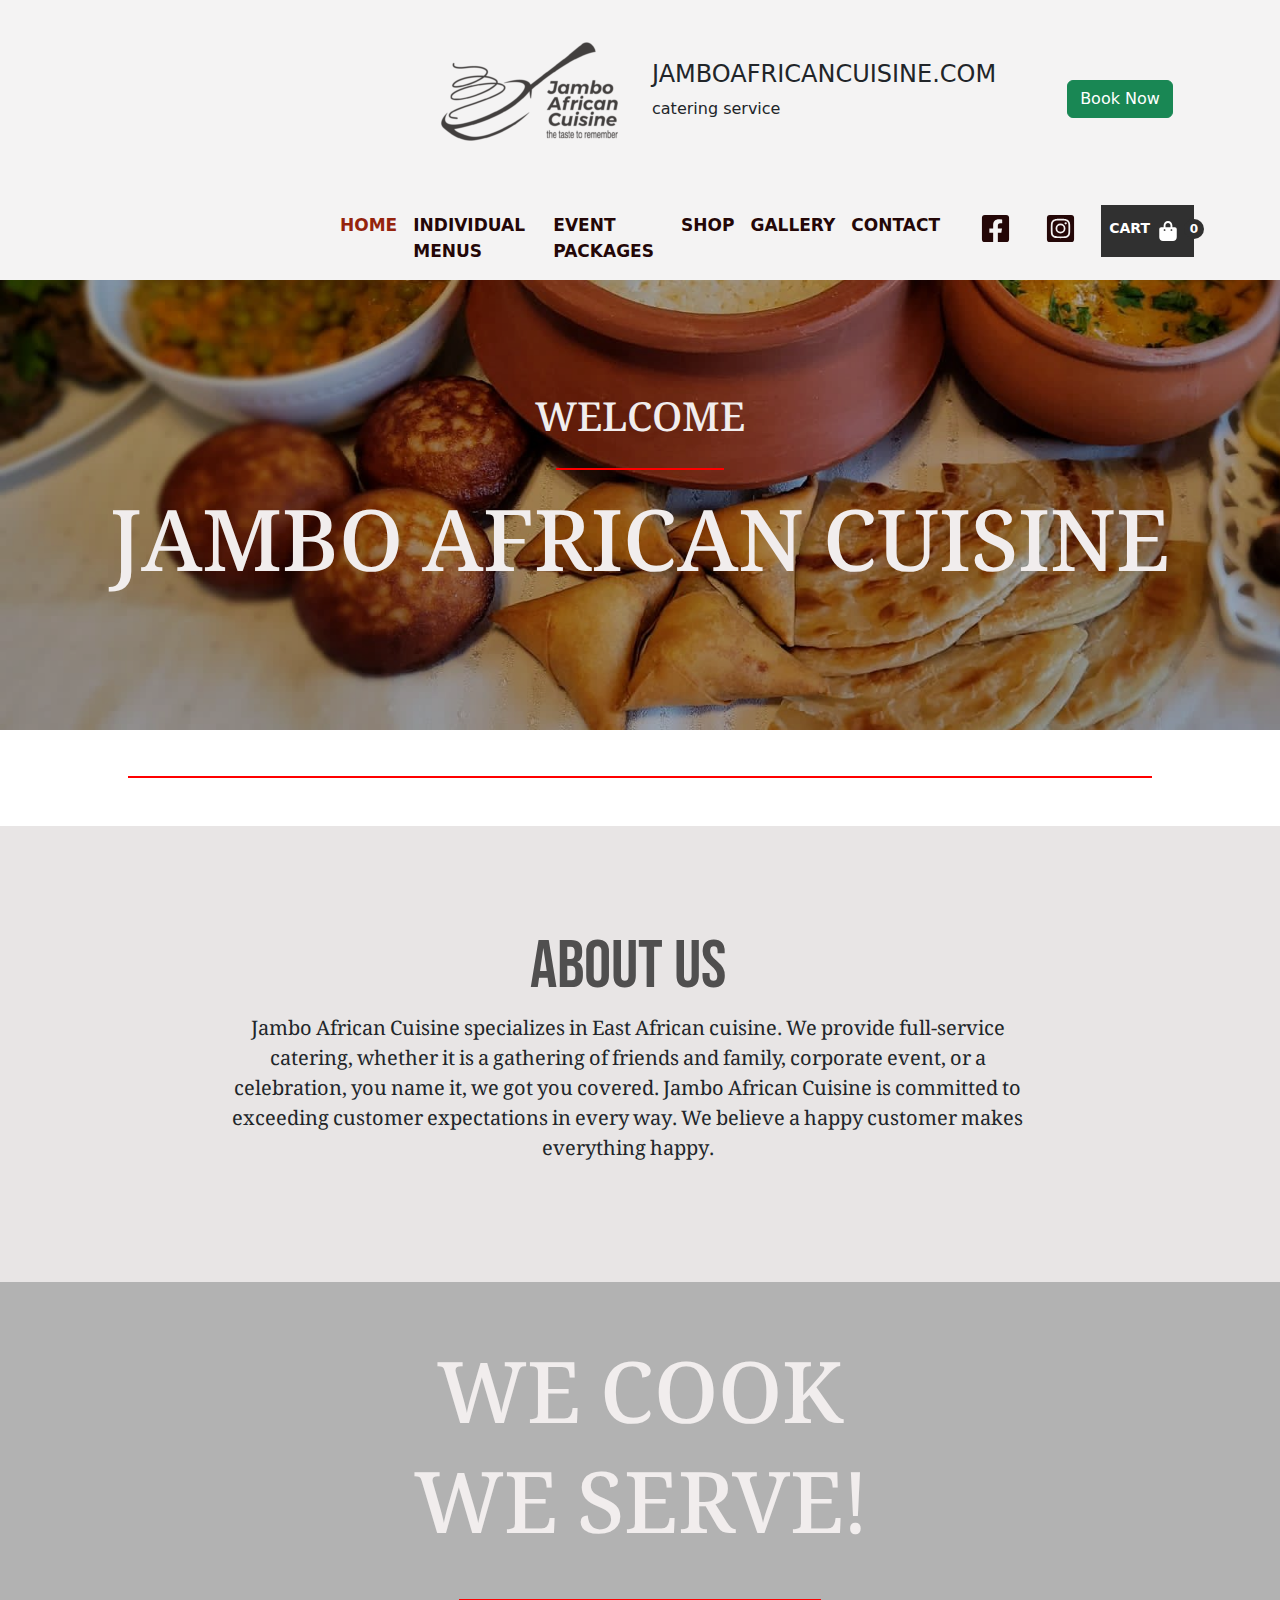
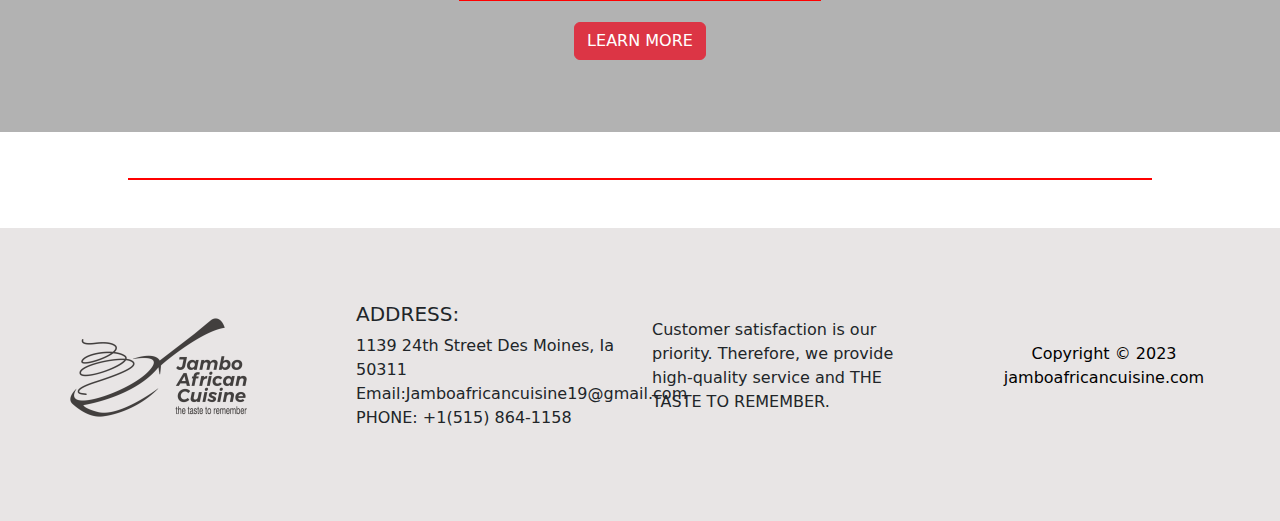
<file: index.html>
<!doctype html>
<html lang="en">
<head>
    <meta charset="UTF-8">
    <meta name="viewport"
          content="width=device-width, user-scalable=no, initial-scale=1.0, maximum-scale=1.0, minimum-scale=1.0">
    <meta http-equiv="X-UA-Compatible" content="ie=edge">
    <link rel="preconnect" href="https://fonts.googleapis.com">
    <link rel="preconnect" href="https://fonts.gstatic.com" crossorigin>
    <link href="https://fonts.googleapis.com/css2?family=Bebas+Neue&family=Noto+Naskh+Arabic:wght@400;500;600;700&display=swap" rel="stylesheet">
    <title>Document</title>
    <link rel="stylesheet" href="assets/css/all.min.css">
    <link rel="stylesheet" href="assets/css/bootstrap.min.css">
    <link rel="stylesheet" href="assets/css/style.css">
</head>
<body>
<header id="header" class="navbar-demo">
    <div class="nav-bar">
        <ul>
            <li>
                <a href="index.html" class="hover active">Home</a>
                <a href="individual.html" class=" hover">INDIVIDUAL MENUS</a>
                <a href="event.html" class=" hover">EVENT PACKAGES</a>
                <a href="shop.html" class=" hover">SHOP</a>
                <a href="gallery.html" class=" hover">GALLERY</a>
                <a href="contact.html" class=" hover">CONTACT</a>
            </li>
        </ul>

    </div>
    <button type="" class="menu-btn"><i class="fa fa-bars" aria-hidden="true"></i></button>
</header>
<section class="header-top">
        <div class="container-fluid">
            <div class="row">
                <div class="col-md-3"></div>
                <div class="col-md-6">
                    <div class="row align-items-center">
                        <div class="col-md-6 text-end">
                            <img src="assets/image/Logo-Vector-Converted-197x197.png" alt="">
                        </div>
                        <div class="col-md-6">
                            <h4><a href="#" class="nav-link">JAMBOAFRICANCUISINE.COM </a></h4>
                            <p>catering service</p>
                        </div>
                    </div>
                </div>
                <div class="col-md-3 text-end justify-content-center d-flex align-items-center">
                    <a href="" class="btn btn-success">Book Now</a>
                </div>
            </div>
            <div class="row ">
                <div class="col-md-3"></div>
                <div class="col-md-6 ">
                    <nav class="navbar navbar-expand main-nav">
                        <ul class="navbar-nav w-100 justify-content-center">
                            <li><a href="index.html" class="nav-link hover active">Home</a></li>
                            <li><a href="individual.html" class="nav-link hover">INDIVIDUAL MENUS</a></li>
                            <li><a href="event.html" class="nav-link hover">EVENT PACKAGES</a></li>
                            <li><a href="shop.html" class="nav-link hover">SHOP</a></li>
                            <li><a href="gallery.html" class="nav-link hover">GALLERY</a></li>
                            <li><a href="contact.html" class="nav-link hover">CONTACT</a></li>
                        </ul>
                    </nav>
                </div>
                <div class="col-md-3">
                    <div class="w-75">
                        <nav class="navbar navbar-expand main-nav">
                            <ul class="navbar-nav w-100 justify-content-between nav-icon">
                                <li><a href="" class="nav-link hover"><i class="fa-brands fa-square-facebook"></i></a></li>
                                <li><a href="" class="nav-link hover"><i class="fa-brands fa-square-instagram"></i></a></li>
                                <li><a href="" class="nav-link cart hover">Cart <i class="fa-solid fa-bag-shopping p-2"></i></a></li>
                            </ul>
                        </nav>
                    </div>
                </div>
            </div>
        </div>
    </section>

    <section class="banner">
        <div class="row">
            <div class="col-md-12 mx-auto">
                <div class="banner-contant position-relative z-index-99 text-center">
                    <h3 class="pb-5"><span class="underline">WELCOME</span></h3>
                    <h1>JAMBO AFRICAN CUISINE</h1>
                </div>
            </div>
        </div>
    </section>

    <div class="underline p-4"></div>
    <div class="p-4"></div>

    <section class="about text-center p-100">
        <div class="row w-100">
            <div class="col-md-8 mx-auto">
                <h2 class="about-text">ABOUT US</h2>
                <p class="about-p">
                    Jambo African Cuisine specializes in East African cuisine. We provide full-service catering,
                    whether it is a gathering of friends and family, corporate event, or a celebration, you name it,
                    we got you covered. Jambo African Cuisine is committed to exceeding customer expectations in every way.
                    We believe a happy customer makes everything happy.
                </p>
            </div>
        </div>
    </section>

    <section class="banner we-serve">
        <div class="row">
            <div class="col-md-12 mx-auto">
                <div class="banner-contant position-relative z-index-99 text-center">
                    <h1><span>WE COOK</span></h1>
                    <h1 class="pb-5"><span class="underline">WE SERVE!</span></h1>
                    <a href="" class="btn btn-danger">LEARN MORE</a>
                </div>
            </div>
        </div>
    </section>

    <div class="underline p-4"></div>
    <div class="p-4"></div>

    <footer class="p-5 about">
        <div class="container-fluid">
            <div class="row align-items-center">
                <div class="col-md-3">
                    <img src="assets/image/Logo-Vector-Converted-1.png" alt="">
                </div>
                <div class="col-md-3">
                    <h5>ADDRESS:</h5>
                    <p>1139 24th Street Des Moines, Ia 50311 <br> Email:Jamboafricancuisine19@gmail.com <br> PHONE: +1(515) 864-1158</p>
                </div>
                <div class="col-md-3">
                    <p>Customer satisfaction is our priority. Therefore, we provide high-quality service and THE TASTE TO REMEMBER.</p>
                </div>
                <div class="col-md-3">
                    <div class="copyright">
                        <p style="padding-left: 40px; text-align: center;">
                            <span style="color: #000000;">Copyright © 2023 <br> jamboafricancuisine.com</span>
                        </p>
                    </div>
                </div>
            </div>
        </div>
    </footer>

    <script src="assets/js/jquery-3-.6.3.min.js"></script>
    <script src="assets/js/bootstrap.min.js"></script>
    <script src="assets/js/all.min.js"></script>
    <script src="assets/js/script.js"></script>
</body>
</html>
</file>
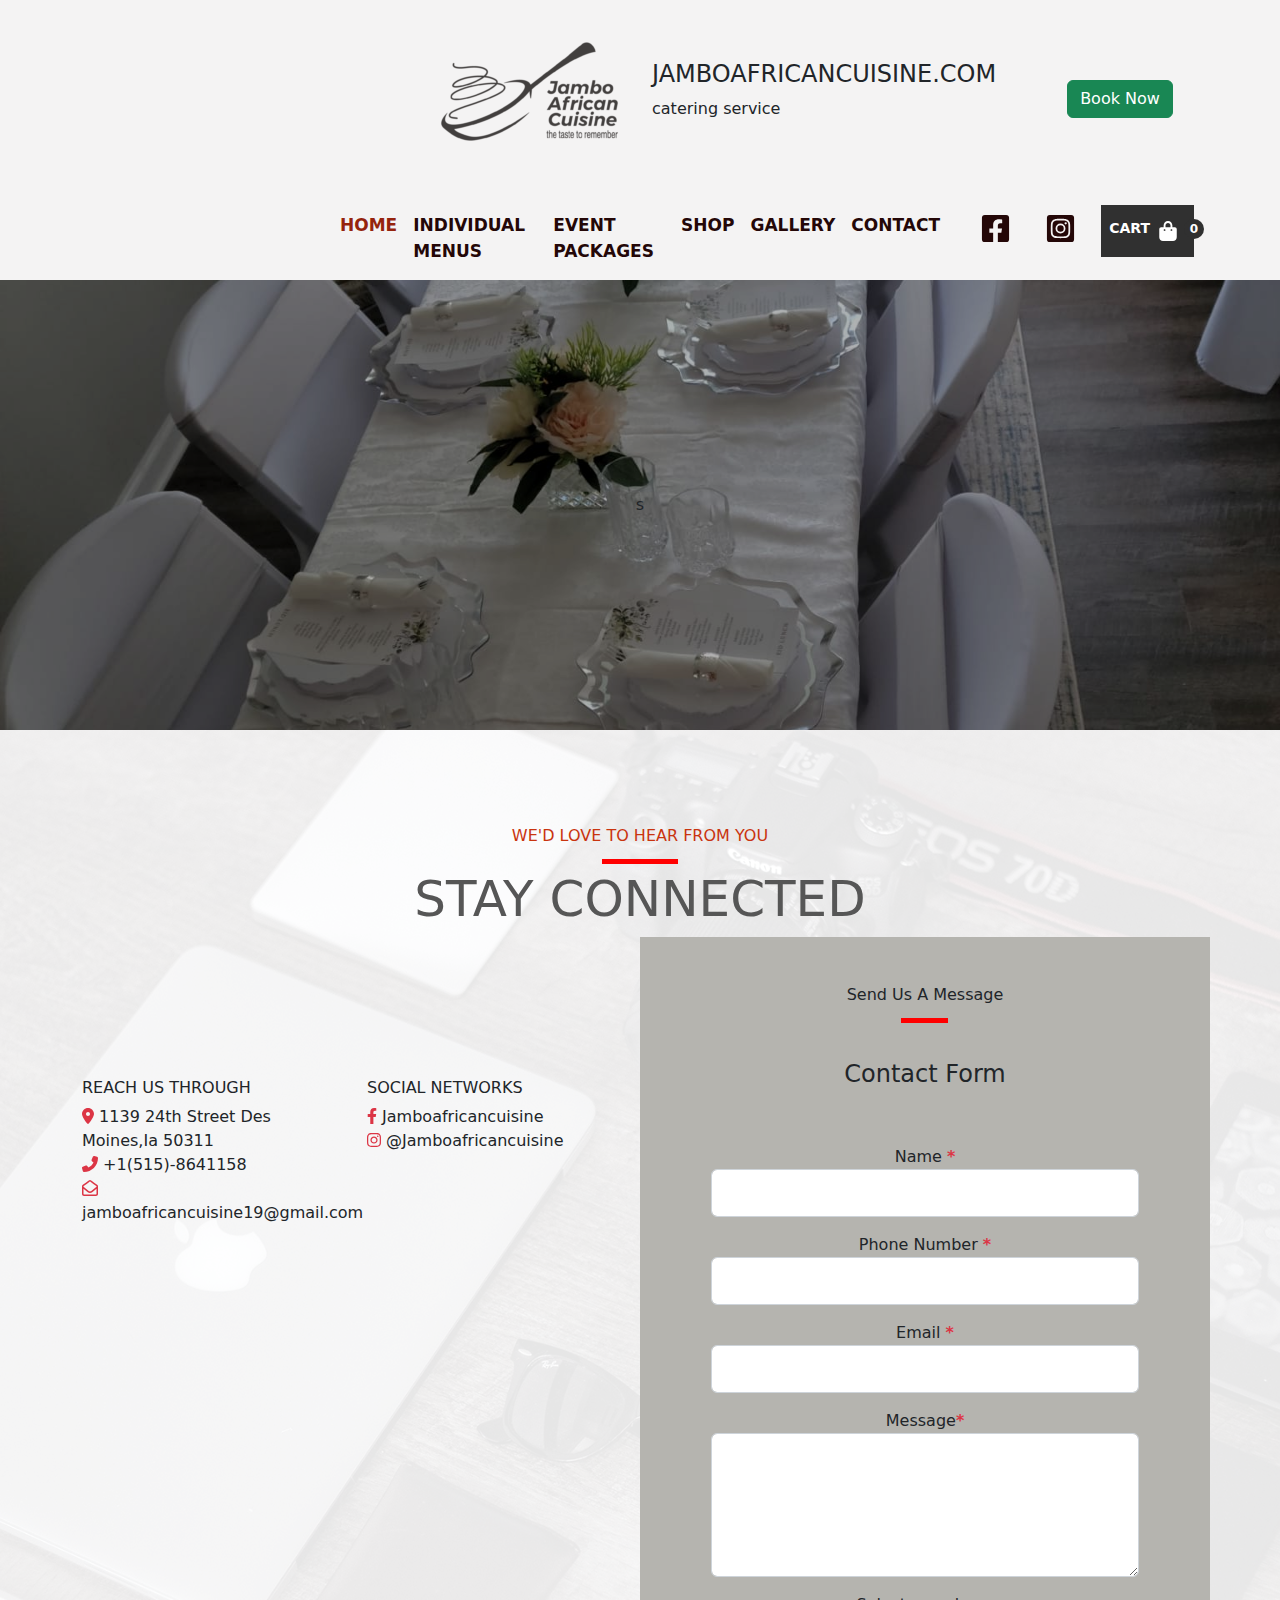
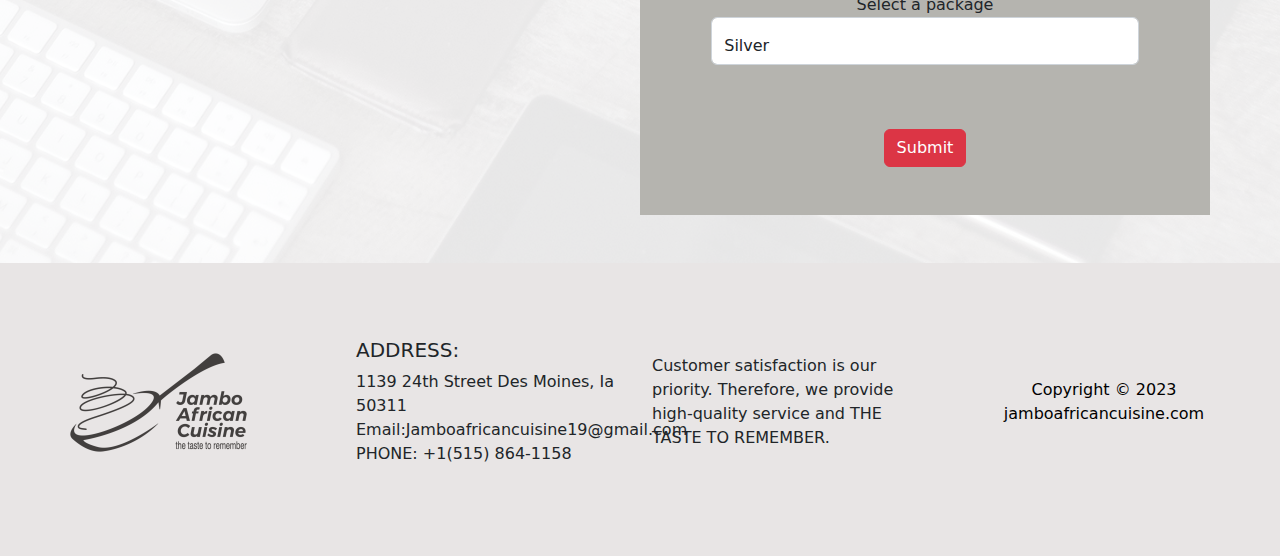
<file: contact.html>
<!doctype html>
<html lang="en">
<head>
    <meta charset="UTF-8">
    <meta name="viewport"
          content="width=device-width, user-scalable=no, initial-scale=1.0, maximum-scale=1.0, minimum-scale=1.0">
    <meta http-equiv="X-UA-Compatible" content="ie=edge">
    <link rel="preconnect" href="https://fonts.googleapis.com">
    <link rel="preconnect" href="https://fonts.gstatic.com" crossorigin>
    <link href="https://fonts.googleapis.com/css2?family=Bebas+Neue&family=Noto+Naskh+Arabic:wght@400;500;600;700&display=swap" rel="stylesheet">
    <title>Document</title>
    <link rel="stylesheet" href="assets/css/all.min.css">
    <link rel="stylesheet" href="assets/css/bootstrap.min.css">
    <link rel="stylesheet" href="assets/css/style.css">
</head>
<body>
<header id="header" class="navbar-demo">
    <div class="nav-bar">
        <ul>
            <li>
                <a href="index.html" class="hover active">Home</a>
                <a href="individual.html" class=" hover">INDIVIDUAL MENUS</a>
                <a href="event.html" class=" hover">EVENT PACKAGES</a>
                <a href="shop.html" class=" hover">SHOP</a>
                <a href="gallery.html" class=" hover">GALLERY</a>
                <a href="contact.html" class=" hover">CONTACT</a>
            </li>
        </ul>

    </div>
    <button type="" class="menu-btn"><i class="fa fa-bars" aria-hidden="true"></i></button>
</header>
<section class="header-top">
    <div class="container-fluid">
        <div class="row">
            <div class="col-md-3"></div>
            <div class="col-md-6">
                <div class="row align-items-center">
                    <div class="col-md-6 text-end">
                        <img src="assets/image/Logo-Vector-Converted-197x197.png" alt="">
                    </div>
                    <div class="col-md-6">
                        <h4><a href="#" class="nav-link">JAMBOAFRICANCUISINE.COM </a></h4>
                        <p>catering service</p>
                    </div>
                </div>
            </div>
            <div class="col-md-3 text-end justify-content-center d-flex align-items-center">
                <a href="" class="btn btn-success">Book Now</a>
            </div>
        </div>
        <div class="row ">
            <div class="col-md-3"></div>
            <div class="col-md-6 ">
                <nav class="navbar navbar-expand main-nav">
                    <ul class="navbar-nav w-100 justify-content-center">
                        <li><a href="index.html" class="nav-link hover active">Home</a></li>
                        <li><a href="individual.html" class="nav-link hover">INDIVIDUAL MENUS</a></li>
                        <li><a href="event.html" class="nav-link hover">EVENT PACKAGES</a></li>
                        <li><a href="shop.html" class="nav-link hover">SHOP</a></li>
                        <li><a href="gallery.html" class="nav-link hover">GALLERY</a></li>
                        <li><a href="contact.html" class="nav-link hover">CONTACT</a></li>
                    </ul>
                </nav>
            </div>
            <div class="col-md-3">
                <div class="w-75">
                    <nav class="navbar navbar-expand main-nav">
                        <ul class="navbar-nav w-100 justify-content-between nav-icon">
                            <li><a href="" class="nav-link hover"><i class="fa-brands fa-square-facebook"></i></a></li>
                            <li><a href="" class="nav-link hover"><i class="fa-brands fa-square-instagram"></i></a></li>
                            <li><a href="" class="nav-link cart hover">Cart <i class="fa-solid fa-bag-shopping p-2"></i></a></li>
                        </ul>
                    </nav>
                </div>
            </div>
        </div>
    </div>
</section>

<section class="banner contact-top">
    <div class="row">
        <div class="col-md-12 mx-auto">
            <div class="banner-contant position-relative z-index-99 text-center">
                s
            </div>
        </div>
    </div>
</section>

<section class=" py-5 contact banner height-auto ">
    <div class="container z-index-99">
        <div class="row">
            <div class="col-md-12">
                <h6 class="text-center pt-5">
                    <span class="underline contact-title" >WE'D LOVE TO HEAR FROM YOU</span>
                </h6>
                <h2 class="text-center pt-3 contact-h2">STAY CONNECTED</h2>
            </div>
        </div>
        <div class="row justify-content-center align-items-center">
            <div class="col-md-6">
                <div class="row">
                    <div class="col-md-6">
                        <h6>REACH US THROUGH</h6>
                        <span> <i class="fa-solid fa-location-dot text-danger"></i> 1139 24th Street Des Moines,Ia 50311</span> <br>
                        <span> <i class="fa-solid fa-phone-flip text-danger"></i> +1(515)-8641158</span> <br>
                        <a href="mailto:jamboafricancuisine19@gmail.com" class="nav-link"> <i class="fa-regular fa-envelope-open text-danger"></i> jamboafricancuisine19@gmail.com</a>
                    </div>
                    <div class="col-md-6">
                        <h6>SOCIAL NETWORKS</h6>
                        <span> <i class="fa-brands fa-facebook-f text-danger"></i> Jamboafricancuisine</span> <br>
                        <span> <i class="fa-brands fa-instagram text-danger"></i> @Jamboafricancuisine</span>
                    </div>
                </div>
                <div class="row">
                    <iframe src="https://www.google.com/maps/embed?pb=!1m18!1m12!1m3!1d14612.95043953416!2d90.42194549999999!3d23.7032074!2m3!1f0!2f0!3f0!3m2!1i1024!2i768!4f13.1!3m3!1m2!1s0x3755b9a95859fb85%3A0x16f65c54c18a430a!2z4Ka44Kaw4KaV4Ka-4Kaw4Ka_IOCmtuCmueCngOCmpiDgprjgp4vgprngp43igIzgprDgpr7gppPgpq_gprzgpr7gprDgp43gpqbgp4Ag4KaV4Kay4KeH4KacLCDgpqLgpr7gppXgpr4!5e0!3m2!1sbn!2sbd!4v1672743332551!5m2!1sbn!2sbd" width="600" height="450" style="border:0;" allowfullscreen="" loading="lazy" referrerpolicy="no-referrer-when-downgrade"></iframe>
                </div>
            </div>
            <div class="col-md-6" style="background: #b5b4af">
                <h6 class="text-center pt-5">
                    <span class="underline contact-title text-dark" >Send Us A Message</span>
                </h6>
                <h4 class="text-center py-5">Contact Form</h4>
                <form>
                    <div class="row text-center justify-content-center pb-5" >
                        <label for="">Name <strong class="text-danger">*</strong></label>
                        <input type="text" class="form-control pt-3 w-75 mb-3">
                        <label for="">Phone Number <strong class="text-danger">*</strong></label>
                        <input type="number" class="form-control pt-3 w-75 mb-3">
                        <label for="">Email <strong class="text-danger">*</strong></label>
                        <input type="email" class="form-control pt-3 w-75 mb-3">
                        <label for="">Message<strong class="text-danger">*</strong></label>
                        <textarea name="" class="form-control pt-3 w-75 mb-3"  id="" cols="0" rows="5"></textarea>
                        <label for="">Select a package</label>
                        <select class="form-control pt-3 w-75 mb-3" name="">
                            <option value="">Silver</option>
                            <option value="">Golden</option>
                            <option value="">Premium</option>
                        </select>
                    </div>
                    <div class="row text-center pb-5">
                        <div>
                            <input type="submit" class="btn btn-danger">
                        </div>
                    </div>

                </form>
            </div>
        </div>
    </div>
</section>

<footer class="p-5 about">
    <div class="container-fluid">
        <div class="row align-items-center">
            <div class="col-md-3">
                <img src="assets/image/Logo-Vector-Converted-1.png" alt="">
            </div>
            <div class="col-md-3">
                <h5>ADDRESS:</h5>
                <p>1139 24th Street Des Moines, Ia 50311 <br> Email:Jamboafricancuisine19@gmail.com <br> PHONE: +1(515) 864-1158</p>
            </div>
            <div class="col-md-3">
                <p>Customer satisfaction is our priority. Therefore, we provide high-quality service and THE TASTE TO REMEMBER.</p>
            </div>
            <div class="col-md-3">
                <div class="copyright">
                    <p style="padding-left: 40px; text-align: center;">
                        <span style="color: #000000;">Copyright © 2023 <br> jamboafricancuisine.com</span>
                    </p>
                </div>
            </div>
        </div>
    </div>
</footer>

<script src="assets/js/jquery-3-.6.3.min.js"></script>
<script src="assets/js/bootstrap.min.js"></script>
<script src="assets/js/all.min.js"></script>
<script src="assets/js/script.js"></script>
</body>
</html>
</file>
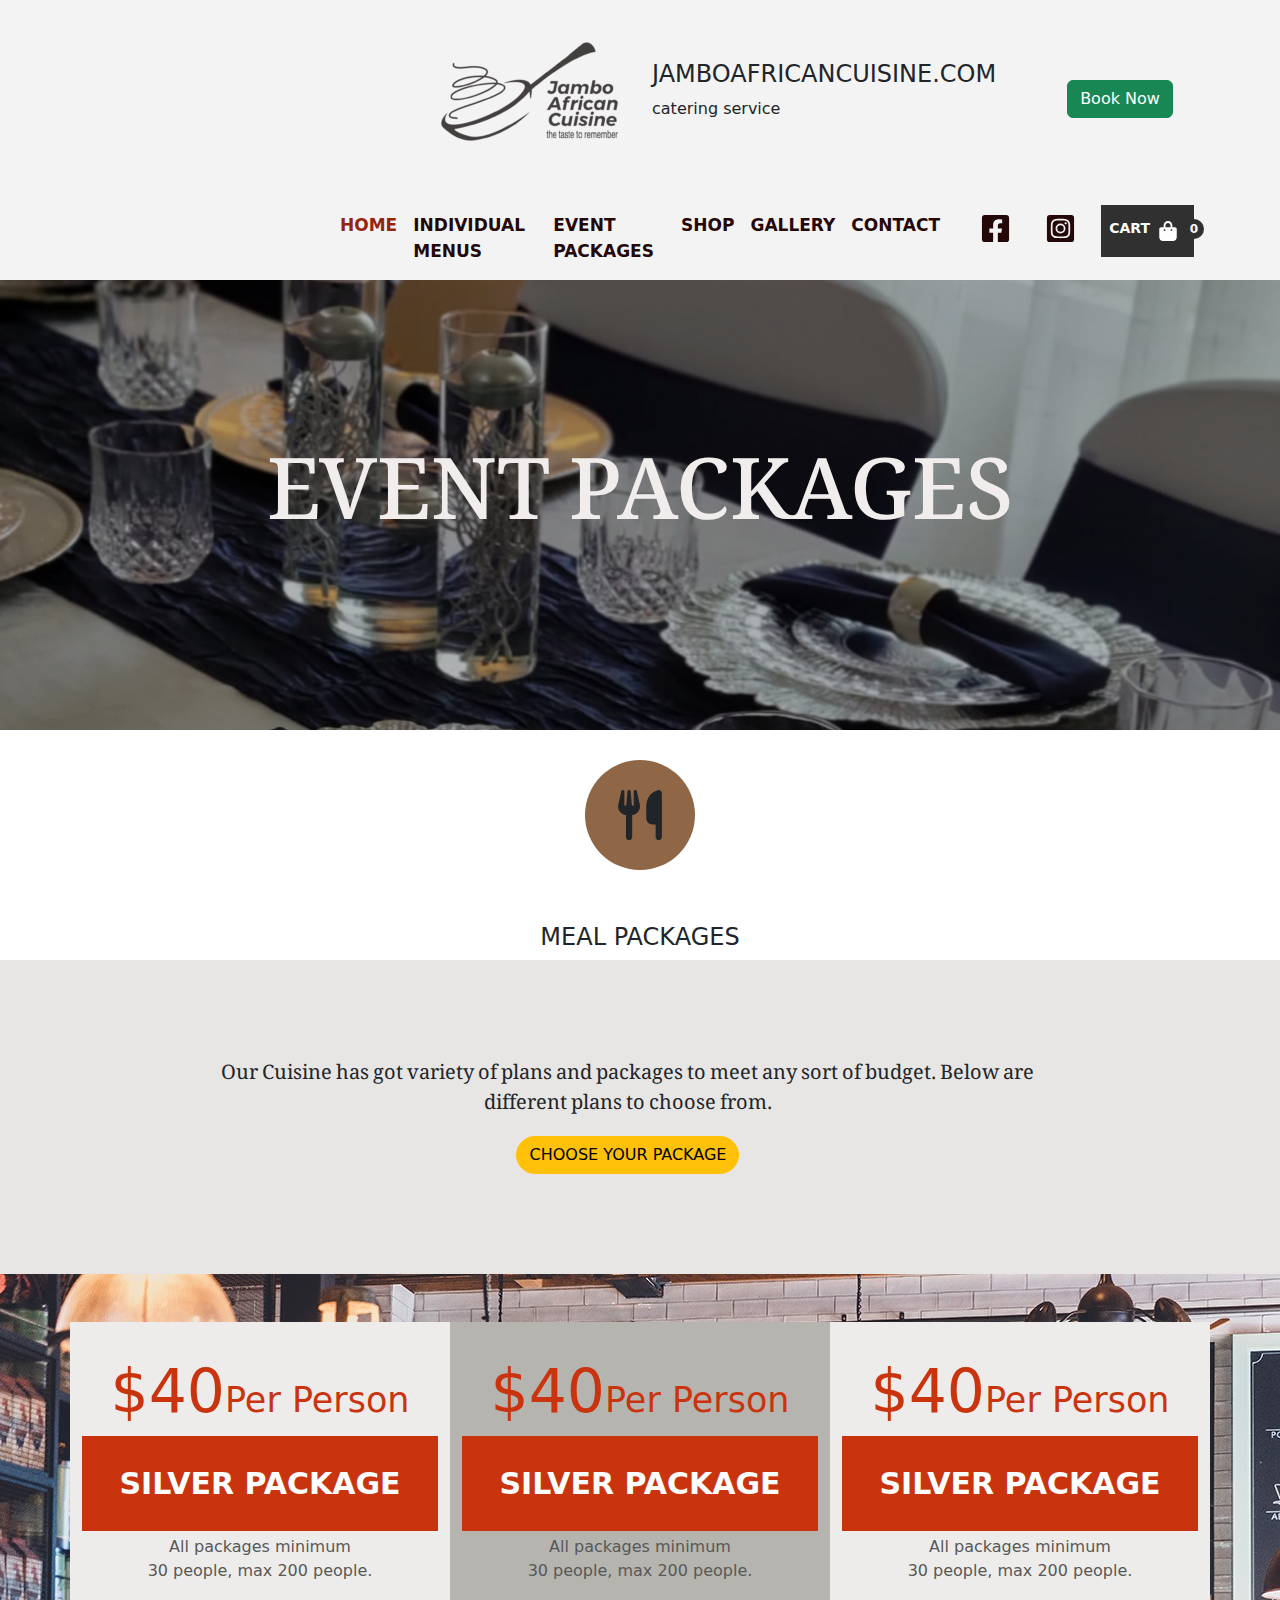
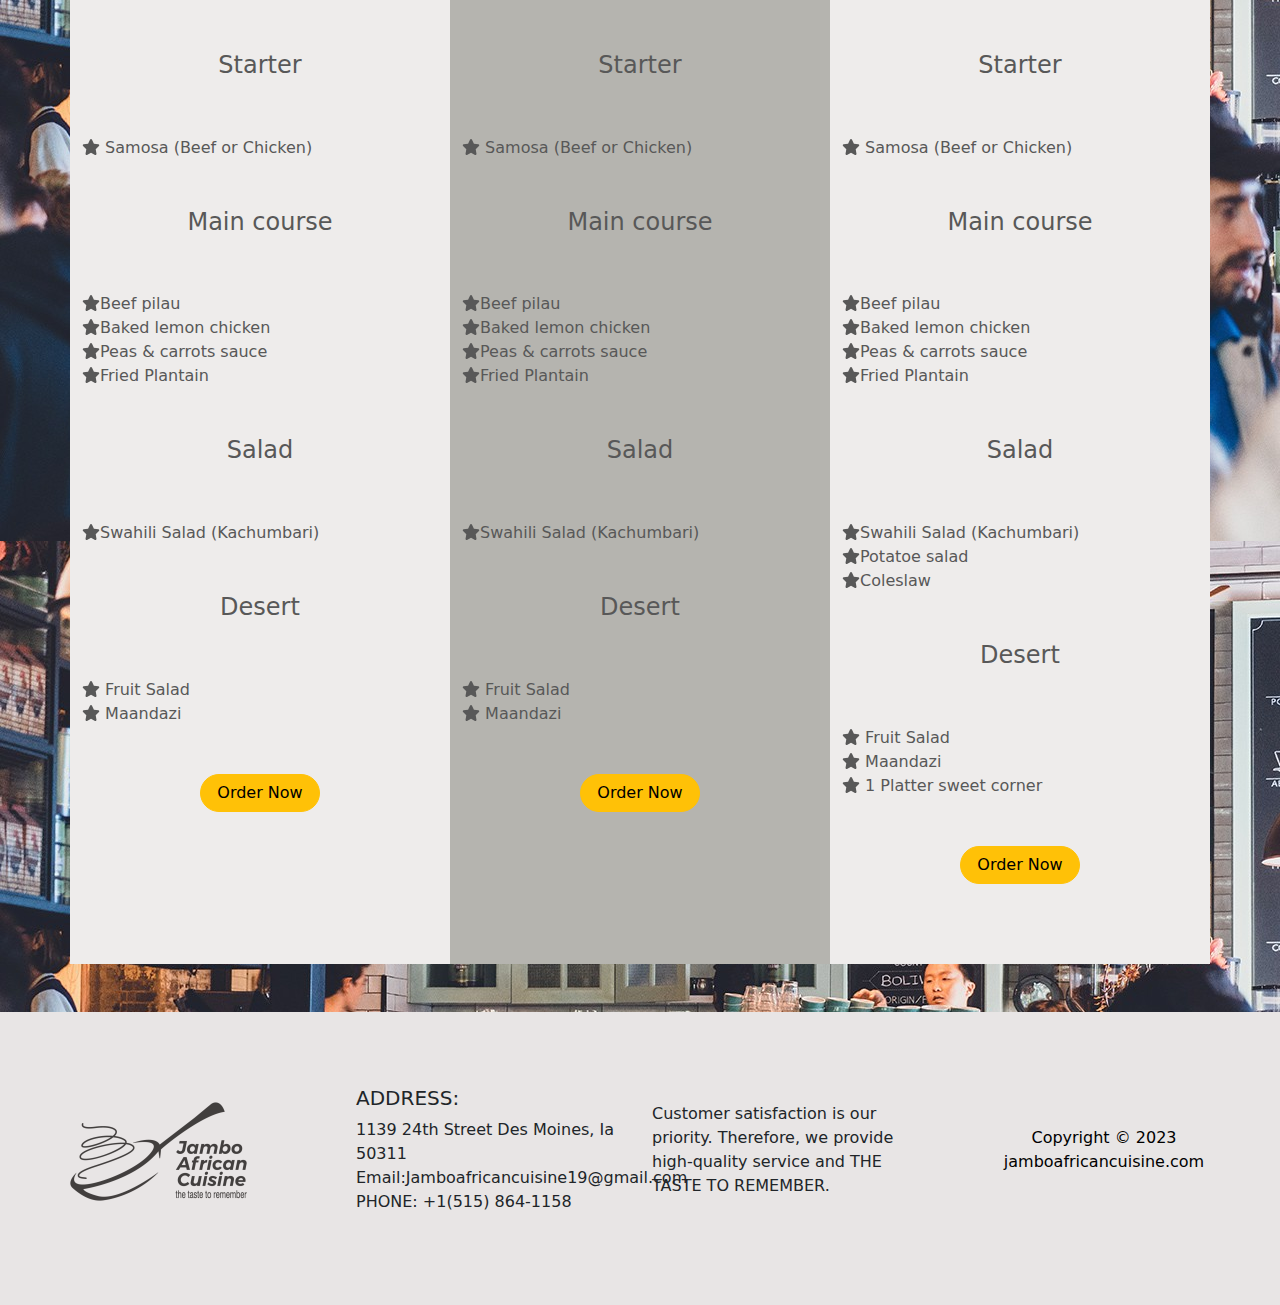
<file: event.html>
<!doctype html>
<html lang="en">
<head>
    <meta charset="UTF-8">
    <meta name="viewport"
          content="width=device-width, user-scalable=no, initial-scale=1.0, maximum-scale=1.0, minimum-scale=1.0">
    <meta http-equiv="X-UA-Compatible" content="ie=edge">
    <link rel="preconnect" href="https://fonts.googleapis.com">
    <link rel="preconnect" href="https://fonts.gstatic.com" crossorigin>
    <link href="https://fonts.googleapis.com/css2?family=Bebas+Neue&family=Noto+Naskh+Arabic:wght@400;500;600;700&display=swap" rel="stylesheet">
    <title>Document</title>
    <link rel="stylesheet" href="assets/css/all.min.css">
    <link rel="stylesheet" href="assets/css/bootstrap.min.css">
    <link rel="stylesheet" href="assets/css/style.css">
</head>
<body>
<header id="header" class="navbar-demo">
    <div class="nav-bar">
        <ul>
            <li>
                <a href="index.html" class="hover active">Home</a>
                <a href="individual.html" class=" hover">INDIVIDUAL MENUS</a>
                <a href="event.html" class=" hover">EVENT PACKAGES</a>
                <a href="shop.html" class=" hover">SHOP</a>
                <a href="gallery.html" class=" hover">GALLERY</a>
                <a href="contact.html" class=" hover">CONTACT</a>
            </li>
        </ul>

    </div>
    <button type="" class="menu-btn"><i class="fa fa-bars" aria-hidden="true"></i></button>
</header>
<section class="header-top">
    <div class="container-fluid">
        <div class="row">
            <div class="col-md-3"></div>
            <div class="col-md-6">
                <div class="row align-items-center">
                    <div class="col-md-6 text-end">
                        <img src="assets/image/Logo-Vector-Converted-197x197.png" alt="">
                    </div>
                    <div class="col-md-6">
                        <h4><a href="#" class="nav-link">JAMBOAFRICANCUISINE.COM </a></h4>
                        <p>catering service</p>
                    </div>
                </div>
            </div>
            <div class="col-md-3 text-end justify-content-center d-flex align-items-center">
                <a href="" class="btn btn-success">Book Now</a>
            </div>
        </div>
        <div class="row ">
            <div class="col-md-3"></div>
            <div class="col-md-6 ">
                <nav class="navbar navbar-expand main-nav">
                    <ul class="navbar-nav w-100 justify-content-center">
                        <li><a href="index.html" class="nav-link hover active">Home</a></li>
                        <li><a href="individual.html" class="nav-link hover">INDIVIDUAL MENUS</a></li>
                        <li><a href="event.html" class="nav-link hover">EVENT PACKAGES</a></li>
                        <li><a href="shop.html" class="nav-link hover">SHOP</a></li>
                        <li><a href="gallery.html" class="nav-link hover">GALLERY</a></li>
                        <li><a href="contact.html" class="nav-link hover">CONTACT</a></li>
                    </ul>
                </nav>
            </div>
            <div class="col-md-3">
                <div class="w-75">
                    <nav class="navbar navbar-expand main-nav">
                        <ul class="navbar-nav w-100 justify-content-between nav-icon">
                            <li><a href="" class="nav-link hover"><i class="fa-brands fa-square-facebook"></i></a></li>
                            <li><a href="" class="nav-link hover"><i class="fa-brands fa-square-instagram"></i></a></li>
                            <li><a href="" class="nav-link cart hover">Cart <i class="fa-solid fa-bag-shopping p-2"></i></a></li>
                        </ul>
                    </nav>
                </div>
            </div>
        </div>
    </div>
</section>

<section class="banner event">
    <div class="row">
        <div class="col-md-12 mx-auto">
            <div class="banner-contant position-relative z-index-99 text-center">
                <h1>EVENT PACKAGES</h1>
            </div>
        </div>
    </div>
</section>

<section class="">
    <div class="container">
        <div class="row ">
            <div class="col-md-6 mx-auto text-center event-icon">
                <i class="fa-solid fa-utensils"></i>
                <h4 class="mt-5">MEAL PACKAGES</h4>
            </div>
        </div>
    </div>
</section>


<section class="about text-center p-100">
    <div class="row w-100">
        <div class="col-md-8 mx-auto">
            <p class="about-p text-20">
                Our Cuisine has got variety of plans and packages to meet any sort of budget. Below are different plans to choose from.
            </p>
            <a href="#" class="btn btn-warning rounded-5">CHOOSE YOUR PACKAGE</a>
        </div>
    </div>
</section>

<section class=" food-item">
    <div class="container">
        <div class="row py-5">
            <div class="col-md-4" style="background: #EEECEB">
                <div class="food-item-content py-4">
                    <div class="price text-center"><span>$40</span>Per Person</div>
                    <div class="title text-center">SILVER PACKAGE</div>
                    <p class="text-center py-1" >All packages minimum <br>
                        30 people, max 200 people.</p>
                    <h4 class="text-center py-5">Starter</h4>
                    <span><i class="fa fa-star"></i> Samosa (Beef or Chicken)</span>
                    <h4 class="text-center py-5">Main course</h4>
                    <span><i class="fa fa-star"></i>Beef pilau</span><br>
                    <span><i class="fa fa-star"></i>Baked lemon chicken</span><br>
                    <span><i class="fa fa-star"></i>Peas & carrots sauce</span><br>
                    <span><i class="fa fa-star"></i>Fried Plantain</span><br>
                    <h4 class="text-center py-5">Salad</h4>
                    <span><i class="fa fa-star"></i>Swahili Salad (Kachumbari)</span>
                    <h4 class="text-center py-5">Desert</h4>
                    <span class=""><i class="fa fa-star"></i> Fruit Salad</span> <br>
                    <span class=""><i class="fa fa-star"></i> Maandazi</span> <br>
                    <h4 class="w-100 py-5 text-center"><a href="#" class="btn btn-warning px-3  rounded-5">Order Now</a></h4>
                </div>
            </div>
            <div class="col-md-4" style="background: #b5b4af">
                <div class="food-item-content py-4">
                    <div class="price text-center"><span>$40</span>Per Person</div>
                    <div class="title text-center">SILVER PACKAGE</div>
                    <p class="text-center py-1" >All packages minimum <br>
                        30 people, max 200 people.</p>
                    <h4 class="text-center py-5">Starter</h4>
                    <span><i class="fa fa-star"></i> Samosa (Beef or Chicken)</span>
                    <h4 class="text-center py-5">Main course</h4>
                    <span><i class="fa fa-star"></i>Beef pilau</span><br>
                    <span><i class="fa fa-star"></i>Baked lemon chicken</span><br>
                    <span><i class="fa fa-star"></i>Peas & carrots sauce</span><br>
                    <span><i class="fa fa-star"></i>Fried Plantain</span><br>
                    <h4 class="text-center py-5">Salad</h4>
                    <span><i class="fa fa-star"></i>Swahili Salad (Kachumbari)</span>
                    <h4 class="text-center py-5">Desert</h4>
                    <span class=""><i class="fa fa-star"></i> Fruit Salad</span> <br>
                    <span class=""><i class="fa fa-star"></i> Maandazi</span> <br>
                    <h4 class="w-100 py-5 text-center"><a href="#" class="btn btn-warning px-3  rounded-5">Order Now</a></h4>
                </div>
            </div>
            <div class="col-md-4" style="background: #EEECEB">
                <div class="food-item-content py-4">
                    <div class="price text-center"><span>$40</span>Per Person</div>
                    <div class="title text-center">SILVER PACKAGE</div>
                    <p class="text-center py-1" >All packages minimum <br>
                        30 people, max 200 people.</p>
                    <h4 class="text-center py-5">Starter</h4>
                    <span><i class="fa fa-star"></i> Samosa (Beef or Chicken)</span>
                    <h4 class="text-center py-5">Main course</h4>
                    <span><i class="fa fa-star"></i>Beef pilau</span><br>
                    <span><i class="fa fa-star"></i>Baked lemon chicken</span><br>
                    <span><i class="fa fa-star"></i>Peas & carrots sauce</span><br>
                    <span><i class="fa fa-star"></i>Fried Plantain</span><br>
                    <h4 class="text-center py-5">Salad</h4>
                    <span><i class="fa fa-star"></i>Swahili Salad (Kachumbari)</span> <br>
                    <span><i class="fa fa-star"></i>Potatoe salad</span><br>
                    <span><i class="fa fa-star"></i>Coleslaw</span><br>
                    <h4 class="text-center py-5">Desert</h4>
                    <span class=""><i class="fa fa-star"></i> Fruit Salad</span> <br>
                    <span class=""><i class="fa fa-star"></i> Maandazi</span> <br>
                    <span class=""><i class="fa fa-star"></i> 1 Platter sweet corner</span> <br>
                    <h4 class="w-100 py-5 text-center"><a href="#" class="btn btn-warning px-3  rounded-5">Order Now</a></h4>
                </div>
            </div>
        </div>
    </div>
</section>

<footer class="p-5 about">
    <div class="container-fluid">
        <div class="row align-items-center">
            <div class="col-md-3">
                <img src="assets/image/Logo-Vector-Converted-1.png" alt="">
            </div>
            <div class="col-md-3">
                <h5>ADDRESS:</h5>
                <p>1139 24th Street Des Moines, Ia 50311 <br> Email:Jamboafricancuisine19@gmail.com <br> PHONE: +1(515) 864-1158</p>
            </div>
            <div class="col-md-3">
                <p>Customer satisfaction is our priority. Therefore, we provide high-quality service and THE TASTE TO REMEMBER.</p>
            </div>
            <div class="col-md-3">
                <div class="copyright">
                    <p style="padding-left: 40px; text-align: center;">
                        <span style="color: #000000;">Copyright © 2023 <br> jamboafricancuisine.com</span>
                    </p>
                </div>
            </div>
        </div>
    </div>
</footer>

<script src="assets/js/jquery-3-.6.3.min.js"></script>
<script src="assets/js/bootstrap.min.js"></script>
<script src="assets/js/all.min.js"></script>
<script src="assets/js/script.js"></script>
</body>
</html>
</file>
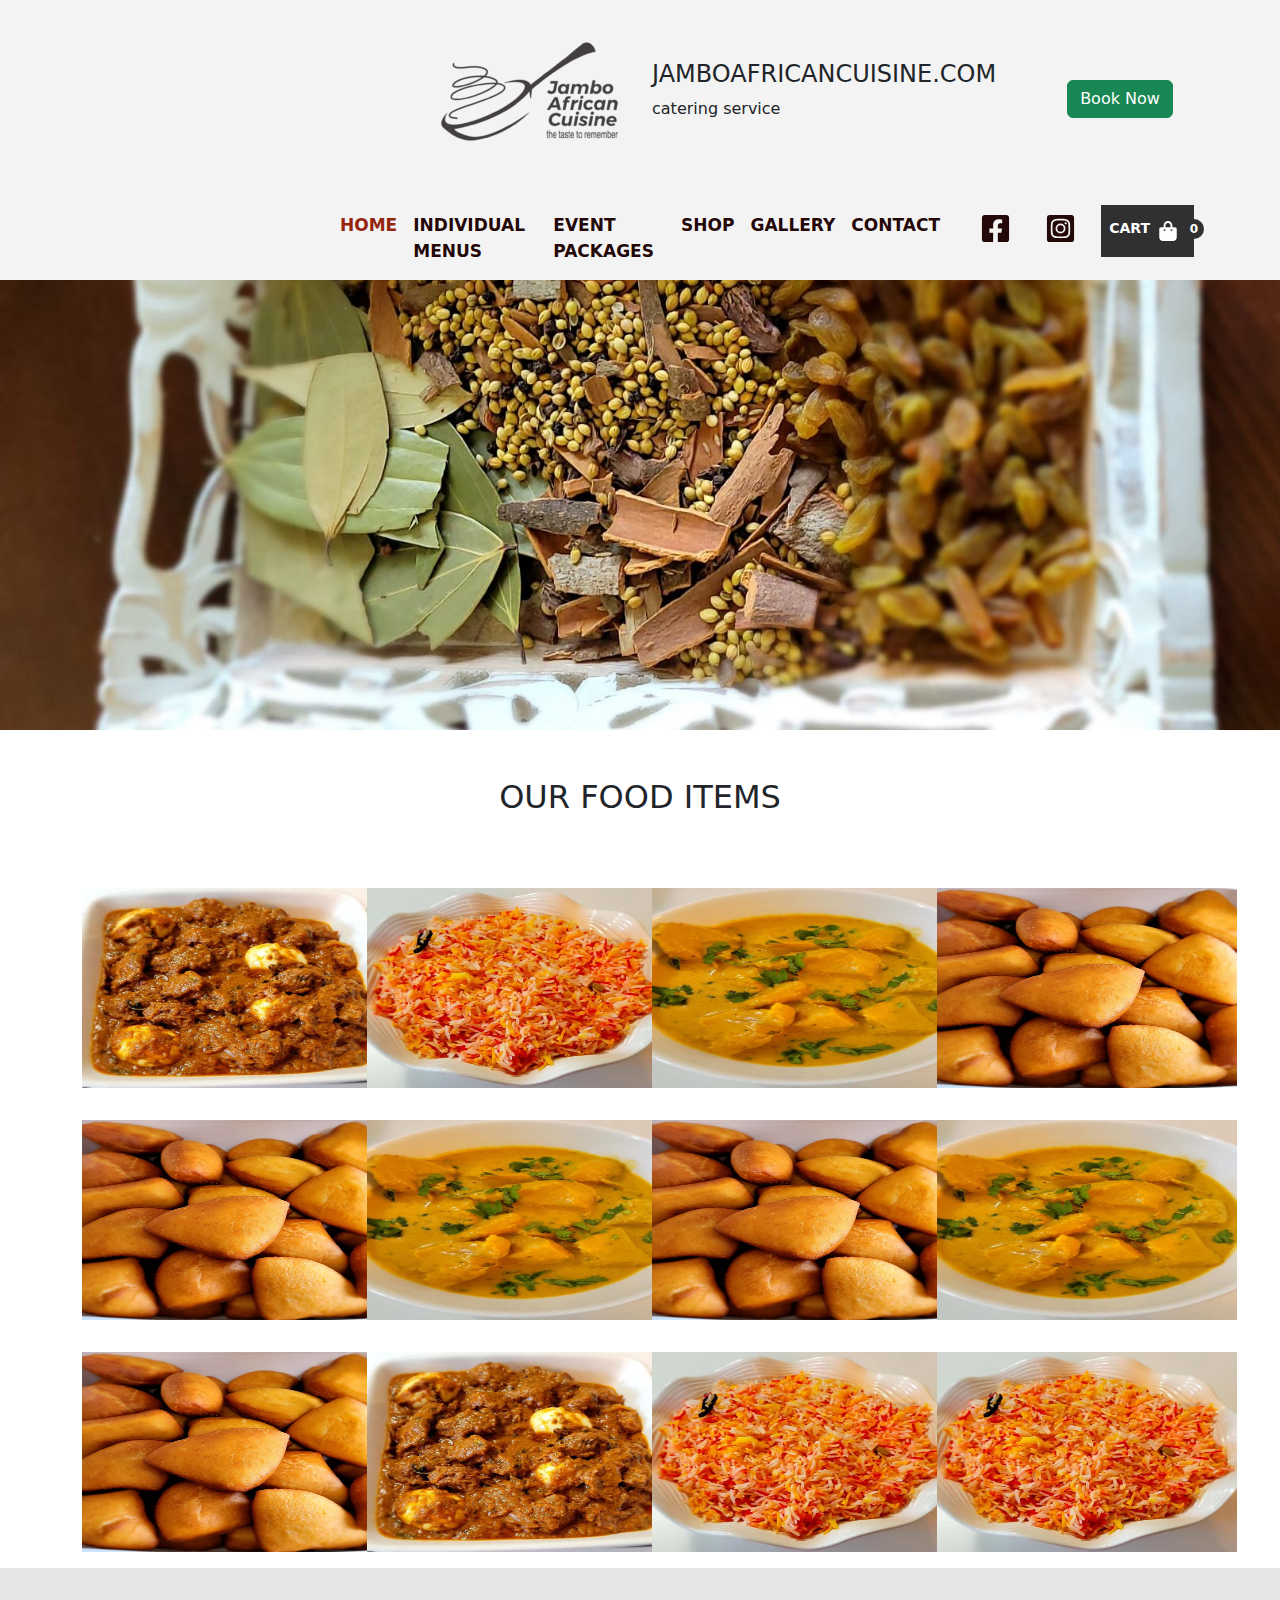
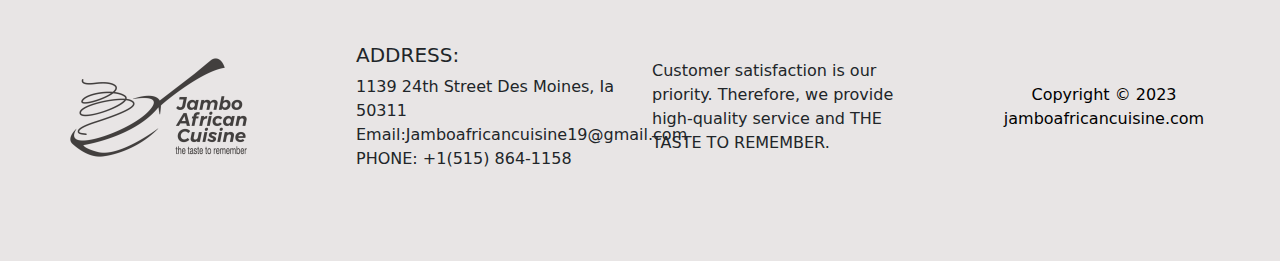
<file: gallery.html>
<!doctype html>
<html lang="en">
<head>
    <meta charset="UTF-8">
    <meta name="viewport"
          content="width=device-width, user-scalable=no, initial-scale=1.0, maximum-scale=1.0, minimum-scale=1.0">
    <meta http-equiv="X-UA-Compatible" content="ie=edge">
    <link rel="preconnect" href="https://fonts.googleapis.com">
    <link rel="preconnect" href="https://fonts.gstatic.com" crossorigin>
    <link href="https://fonts.googleapis.com/css2?family=Bebas+Neue&family=Noto+Naskh+Arabic:wght@400;500;600;700&display=swap" rel="stylesheet">
    <title>Document</title>
    <link rel="stylesheet" href="assets/css/all.min.css">
    <link rel="stylesheet" href="assets/css/bootstrap.min.css">
    <link rel="stylesheet" href="assets/css/style.css">
</head>
<body>
<header id="header" class="navbar-demo">
    <div class="nav-bar">
        <ul>
            <li>
                <a href="index.html" class="hover active">Home</a>
                <a href="individual.html" class=" hover">INDIVIDUAL MENUS</a>
                <a href="event.html" class=" hover">EVENT PACKAGES</a>
                <a href="shop.html" class=" hover">SHOP</a>
                <a href="gallery.html" class=" hover">GALLERY</a>
                <a href="contact.html" class=" hover">CONTACT</a>
            </li>
        </ul>

    </div>
    <button type="" class="menu-btn"><i class="fa fa-bars" aria-hidden="true"></i></button>
</header>
<section class="header-top">
    <div class="container-fluid">
        <div class="row">
            <div class="col-md-3"></div>
            <div class="col-md-6">
                <div class="row align-items-center">
                    <div class="col-md-6 text-end">
                        <img src="assets/image/Logo-Vector-Converted-197x197.png" alt="">
                    </div>
                    <div class="col-md-6">
                        <h4><a href="#" class="nav-link">JAMBOAFRICANCUISINE.COM </a></h4>
                        <p>catering service</p>
                    </div>
                </div>
            </div>
            <div class="col-md-3 text-end justify-content-center d-flex align-items-center">
                <a href="" class="btn btn-success">Book Now</a>
            </div>
        </div>
        <div class="row ">
            <div class="col-md-3"></div>
            <div class="col-md-6 ">
                <nav class="navbar navbar-expand main-nav">
                    <ul class="navbar-nav w-100 justify-content-center">
                        <li><a href="index.html" class="nav-link hover active">Home</a></li>
                        <li><a href="individual.html" class="nav-link hover">INDIVIDUAL MENUS</a></li>
                        <li><a href="event.html" class="nav-link hover">EVENT PACKAGES</a></li>
                        <li><a href="shop.html" class="nav-link hover">SHOP</a></li>
                        <li><a href="gallery.html" class="nav-link hover">GALLERY</a></li>
                        <li><a href="contact.html" class="nav-link hover">CONTACT</a></li>
                    </ul>
                </nav>
            </div>
            <div class="col-md-3">
                <div class="w-75">
                    <nav class="navbar navbar-expand main-nav">
                        <ul class="navbar-nav w-100 justify-content-between nav-icon">
                            <li><a href="" class="nav-link hover"><i class="fa-brands fa-square-facebook"></i></a></li>
                            <li><a href="" class="nav-link hover"><i class="fa-brands fa-square-instagram"></i></a></li>
                            <li><a href="" class="nav-link cart hover">Cart <i class="fa-solid fa-bag-shopping p-2"></i></a></li>
                        </ul>
                    </nav>
                </div>
            </div>
        </div>
    </div>
</section>

<section class="banner gallery">
    <div class="row">
        <div class="col-md-12 mx-auto">
            <div class="banner-contant position-relative z-index-99 text-center">

            </div>
        </div>
    </div>
</section>

<div class="mesonary">

    <div class="container">
        <div class="row">
            <div class="col-md-12 text-center py-5">
                <h2>OUR FOOD ITEMS</h2>
            </div>
        </div>
        <div class="row mesonary-image">
            <div class="col-md-3 py-3">
                <div class="image">
                    <img src="assets/image/PIC-4.jpg" alt="">
                </div>
            </div>
            <div class="col-md-3 py-3">
                <div class="image">
                    <img src="assets/image/PIC-5.jpg" alt="">
                </div>
            </div>
            <div class="col-md-3 py-3">
                <div class="image">
                    <img src="assets/image/PIC-1.jpg" alt="">
                </div>
            </div>
            <div class="col-md-3 py-3">
                <div class="image">
                    <img src="assets/image/PIC-6.jpg" alt="">
                </div>
            </div>
            <div class="col-md-3 py-3">
                <div class="image">
                    <img src="assets/image/PIC-6.jpg" alt="">
                </div>
            </div>
            <div class="col-md-3 py-3">
                <div class="image">
                    <img src="assets/image/PIC-1.jpg" alt="">
                </div>
            </div>
            <div class="col-md-3 py-3">
                <div class="image">
                    <img src="assets/image/PIC-6.jpg" alt="">
                </div>
            </div>
            <div class="col-md-3 py-3">
                <div class="image">
                    <img src="assets/image/PIC-1.jpg" alt="">
                </div>
            </div>
            <div class="col-md-3 py-3">
                <div class="image">
                    <img src="assets/image/PIC-6.jpg" alt="">
                </div>
            </div>
            <div class="col-md-3 py-3">
                <div class="image">
                    <img src="assets/image/PIC-4.jpg" alt="">
                </div>
            </div>
            <div class="col-md-3 py-3">
                <div class="image">
                    <img src="assets/image/PIC-5.jpg" alt="">
                </div>
            </div>
            <div class="col-md-3 py-3">
                <div class="image">
                    <img src="assets/image/PIC-5.jpg" alt="">
                </div>
            </div>

        </div>
    </div>
</div>

  <footer class="p-5 about">
    <div class="container-fluid">
        <div class="row align-items-center">
            <div class="col-md-3">
                <img src="assets/image/Logo-Vector-Converted-1.png" alt="">
            </div>
            <div class="col-md-3">
                <h5>ADDRESS:</h5>
                <p>1139 24th Street Des Moines, Ia 50311 <br> Email:Jamboafricancuisine19@gmail.com <br> PHONE: +1(515) 864-1158</p>
            </div>
            <div class="col-md-3">
                <p>Customer satisfaction is our priority. Therefore, we provide high-quality service and THE TASTE TO REMEMBER.</p>
            </div>
            <div class="col-md-3">
                <div class="copyright">
                    <p style="padding-left: 40px; text-align: center;">
                        <span style="color: #000000;">Copyright © 2023 <br> jamboafricancuisine.com</span>
                    </p>
                </div>
            </div>
        </div>
    </div>
</footer>

<script src="assets/js/jquery-3-.6.3.min.js"></script>
<script src="assets/js/bootstrap.min.js"></script>
<script src="assets/js/all.min.js"></script>
<script src="assets/js/script.js"></script>
</body>
</html>
</file>
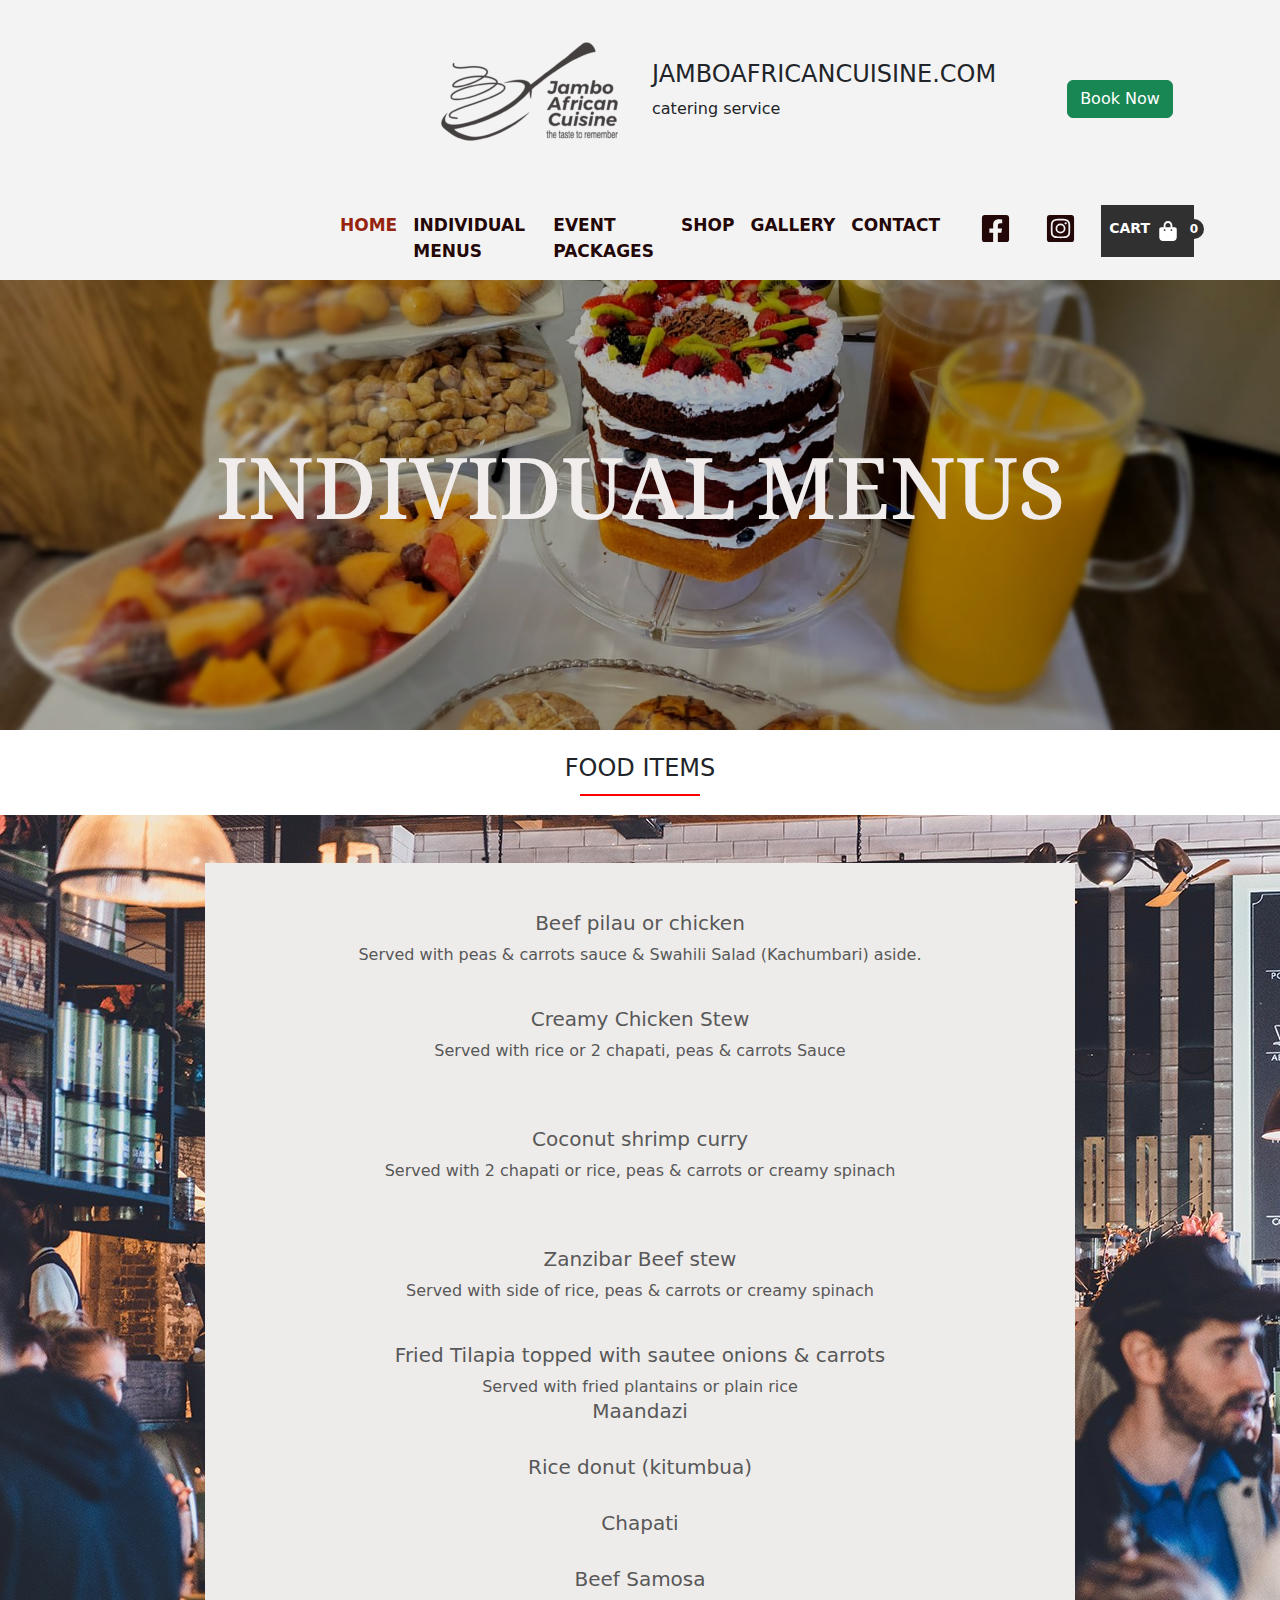
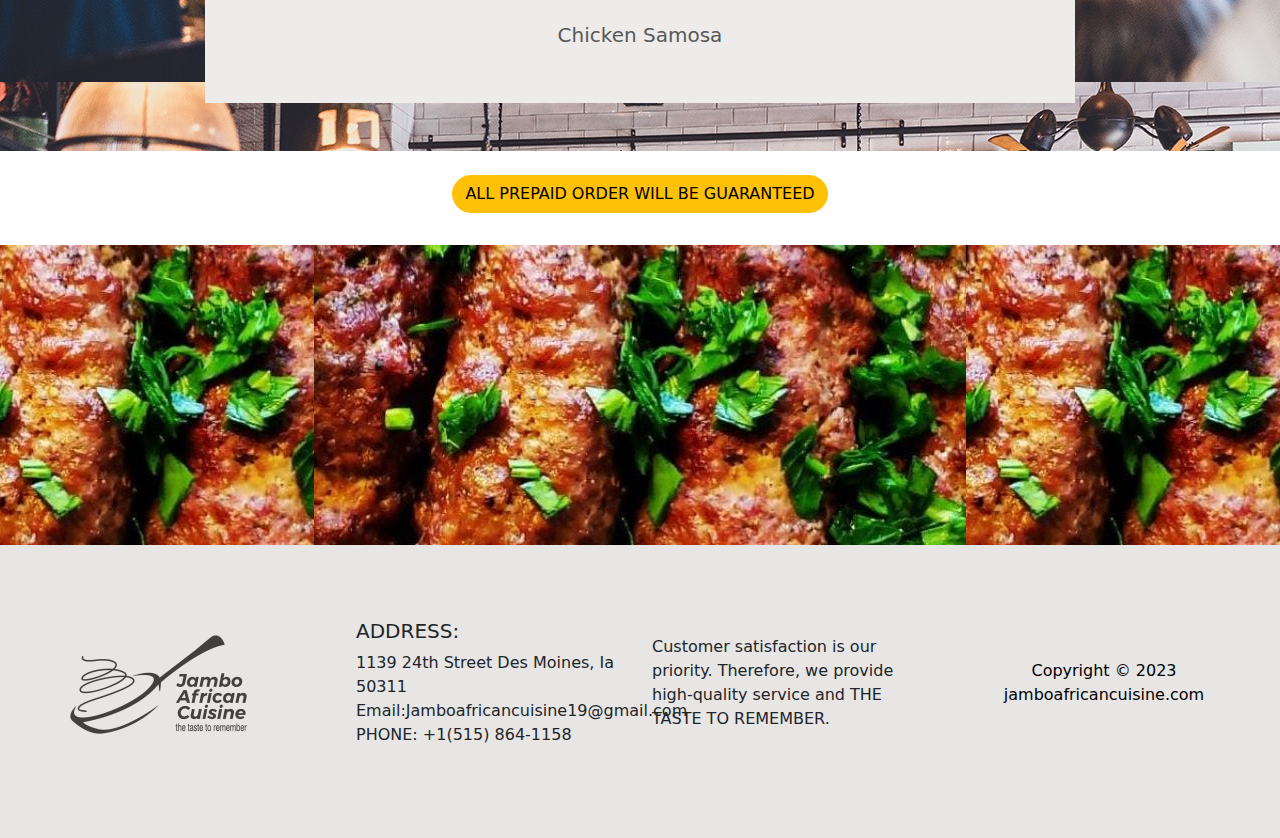
<file: individual.html>
<!doctype html>
<html lang="en">
<head>
    <meta charset="UTF-8">
    <meta name="viewport"
          content="width=device-width, user-scalable=no, initial-scale=1.0, maximum-scale=1.0, minimum-scale=1.0">
    <meta http-equiv="X-UA-Compatible" content="ie=edge">
    <link rel="preconnect" href="https://fonts.googleapis.com">
    <link rel="preconnect" href="https://fonts.gstatic.com" crossorigin>
    <link href="https://fonts.googleapis.com/css2?family=Bebas+Neue&family=Noto+Naskh+Arabic:wght@400;500;600;700&display=swap" rel="stylesheet">
    <title>Document</title>
    <link rel="stylesheet" href="assets/css/all.min.css">
    <link rel="stylesheet" href="assets/css/bootstrap.min.css">
    <link rel="stylesheet" href="assets/css/style.css">
</head>
<body>
<header id="header" class="navbar-demo">
    <div class="nav-bar">
        <ul>
            <li>
                <a href="index.html" class="hover active">Home</a>
                <a href="individual.html" class=" hover">INDIVIDUAL MENUS</a>
                <a href="event.html" class=" hover">EVENT PACKAGES</a>
                <a href="shop.html" class=" hover">SHOP</a>
                <a href="gallery.html" class=" hover">GALLERY</a>
                <a href="contact.html" class=" hover">CONTACT</a>
            </li>
        </ul>

    </div>
    <button type="" class="menu-btn"><i class="fa fa-bars" aria-hidden="true"></i></button>
</header>
<section class="header-top">
    <div class="container-fluid">
        <div class="row">
            <div class="col-md-3"></div>
            <div class="col-md-6">
                <div class="row align-items-center">
                    <div class="col-md-6 text-end">
                        <img src="assets/image/Logo-Vector-Converted-197x197.png" alt="">
                    </div>
                    <div class="col-md-6">
                        <h4><a href="#" class="nav-link">JAMBOAFRICANCUISINE.COM </a></h4>
                        <p>catering service</p>
                    </div>
                </div>
            </div>
            <div class="col-md-3 text-end justify-content-center d-flex align-items-center">
                <a href="" class="btn btn-success">Book Now</a>
            </div>
        </div>
        <div class="row ">
            <div class="col-md-3"></div>
            <div class="col-md-6 ">
                <nav class="navbar navbar-expand main-nav">
                    <ul class="navbar-nav w-100 justify-content-center">
                        <li><a href="index.html" class="nav-link hover active">Home</a></li>
                        <li><a href="individual.html" class="nav-link hover">INDIVIDUAL MENUS</a></li>
                        <li><a href="event.html" class="nav-link hover">EVENT PACKAGES</a></li>
                        <li><a href="shop.html" class="nav-link hover">SHOP</a></li>
                        <li><a href="gallery.html" class="nav-link hover">GALLERY</a></li>
                        <li><a href="contact.html" class="nav-link hover">CONTACT</a></li>
                    </ul>
                </nav>
            </div>
            <div class="col-md-3">
                <div class="w-75">
                    <nav class="navbar navbar-expand main-nav">
                        <ul class="navbar-nav w-100 justify-content-between nav-icon">
                            <li><a href="" class="nav-link hover"><i class="fa-brands fa-square-facebook"></i></a></li>
                            <li><a href="" class="nav-link hover"><i class="fa-brands fa-square-instagram"></i></a></li>
                            <li><a href="" class="nav-link cart hover">Cart <i class="fa-solid fa-bag-shopping p-2"></i></a></li>
                        </ul>
                    </nav>
                </div>
            </div>
        </div>
    </div>
</section>

<section class="banner individual">
    <div class="row">
        <div class="col-md-12 mx-auto">
            <div class="banner-contant position-relative z-index-99 text-center">
                <h1>INDIVIDUAL MENUS</h1>
            </div>
        </div>
    </div>
</section>
<h4 class="text-center p-4 "><span class="underline">FOOD ITEMS</span></h4>
<section class=" food-item">
    <div class="row py-5">
        <div class="col-md-8 overflow-hidden mx-auto" style="background: #EEECEB">
            <div class="food-item-content text-center p-5">
                <h5>Beef pilau or chicken</h5>
                <p>Served with peas & carrots sauce & Swahili Salad (Kachumbari) aside.</p>
                <br>
                <h5>Creamy Chicken Stew</h5>
                <p>Served with rice or 2 chapati, peas & carrots Sauce</p>
                <br>
                <br>
                <h5>Coconut shrimp curry</h5>
                <p>Served with 2 chapati or rice, peas & carrots or creamy spinach</p>
                <br>
                <br>
                <h5>Zanzibar Beef stew</h5>
                <p>Served with side of rice, peas & carrots or creamy spinach</p>
                <br>
                <h5>Fried Tilapia topped with sautee onions & carrots</h5>
                <pc>Served with fried plantains or plain rice</pc>
                <br>
                <h5>Maandazi</h5>
                <br>
                <h5>Rice donut (kitumbua)</h5>
                <br>
                <h5>Chapati</h5>
                <br>
                <h5>Beef Samosa</h5>
                <br>
                <h5>Chicken Samosa</h5>
            </div>
        </div>
    </div>
</section>

<h4 class="text-center p-4 "><a href="" class="btn btn-warning rounded-5">ALL PREPAID ORDER WILL BE GUARANTEED </a></h4>

<section class="">
    <div class="row" style="height: 300px">
        <div class="col-md-3 indi-img"></div>
        <div class="col-md-6 indi-img"></div>
        <div class="col-md-3 indi-img"></div>
    </div>
</section>

<footer class="p-5 about">
    <div class="container-fluid">
        <div class="row align-items-center">
            <div class="col-md-3">
                <img src="assets/image/Logo-Vector-Converted-1.png" alt="">
            </div>
            <div class="col-md-3">
                <h5>ADDRESS:</h5>
                <p>1139 24th Street Des Moines, Ia 50311 <br> Email:Jamboafricancuisine19@gmail.com <br> PHONE: +1(515) 864-1158</p>
            </div>
            <div class="col-md-3">
                <p>Customer satisfaction is our priority. Therefore, we provide high-quality service and THE TASTE TO REMEMBER.</p>
            </div>
            <div class="col-md-3">
                <div class="copyright">
                    <p style="padding-left: 40px; text-align: center;">
                        <span style="color: #000000;">Copyright © 2023 <br> jamboafricancuisine.com</span>
                    </p>
                </div>
            </div>
        </div>
    </div>
</footer>

<script src="assets/js/jquery-3-.6.3.min.js"></script>
<script src="assets/js/bootstrap.min.js"></script>
<script src="assets/js/all.min.js"></script>
<script src="assets/js/script.js"></script>
</body>
</html>
</file>
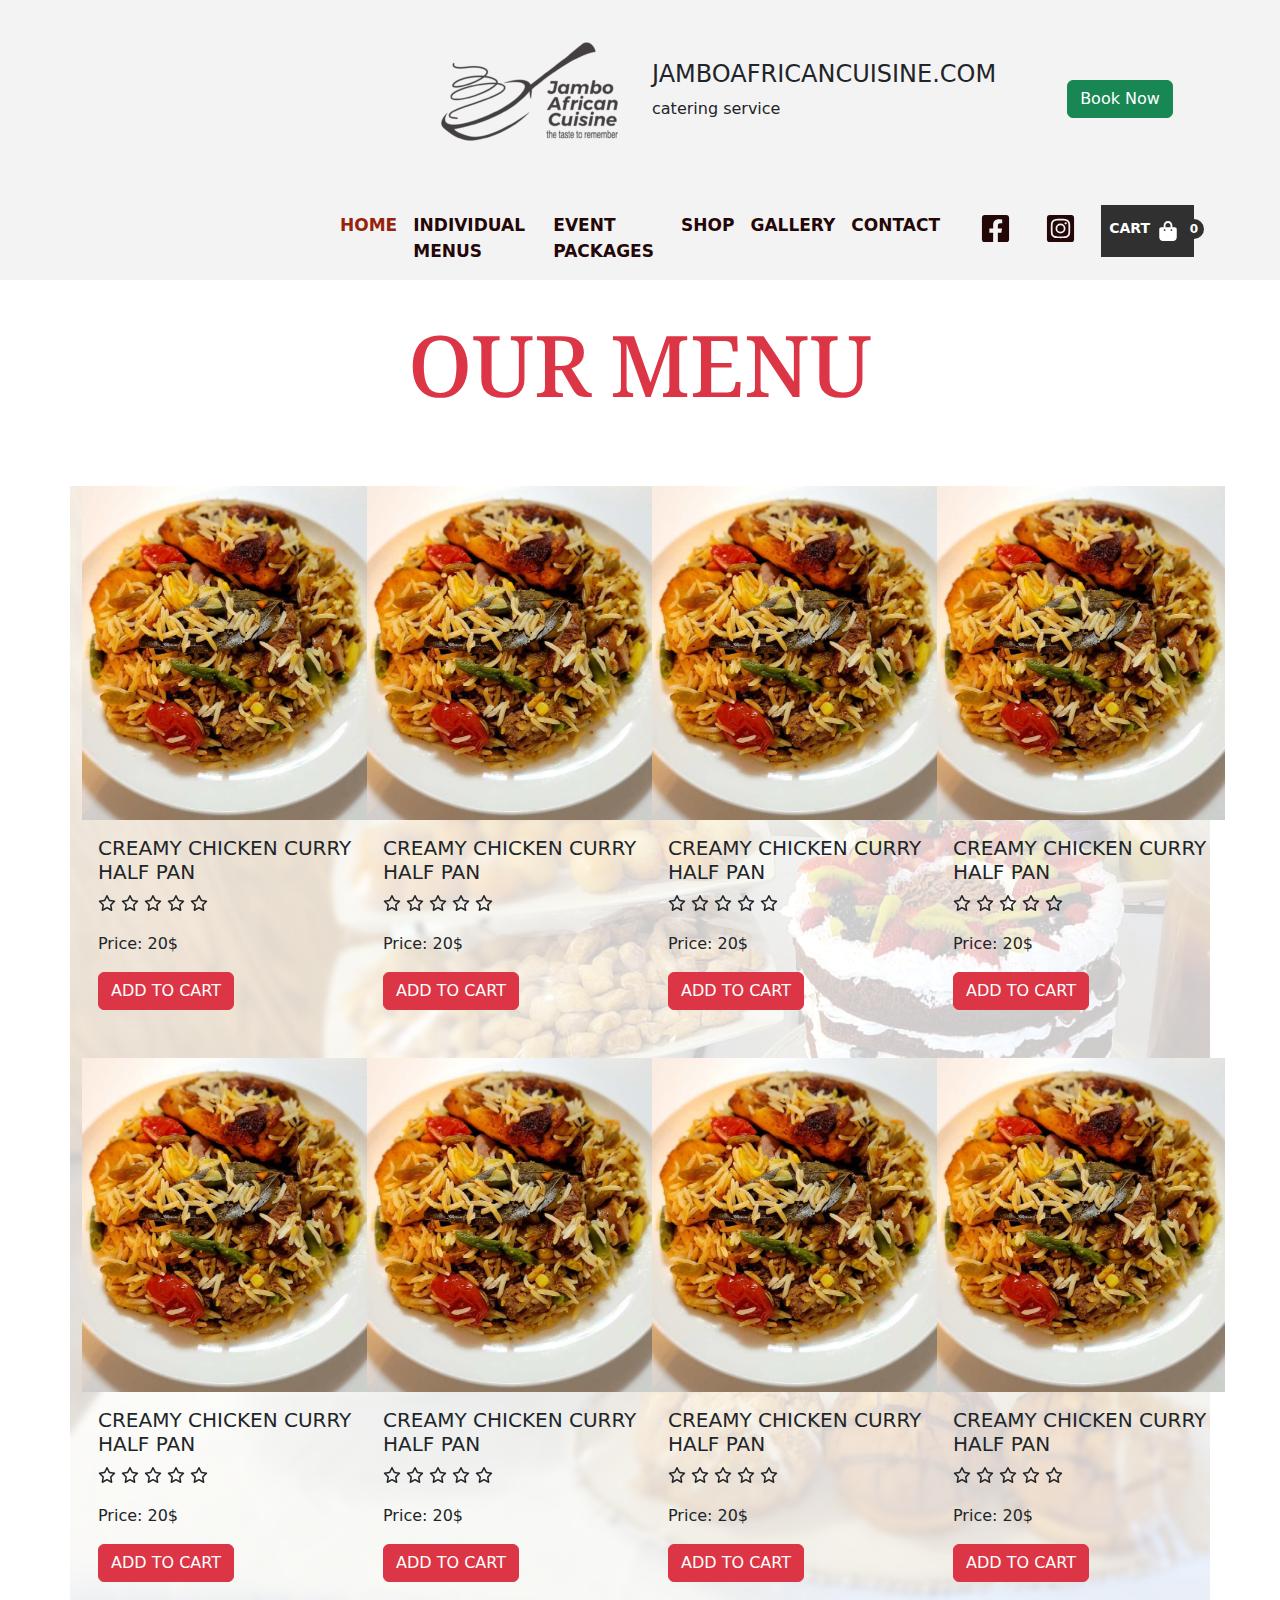
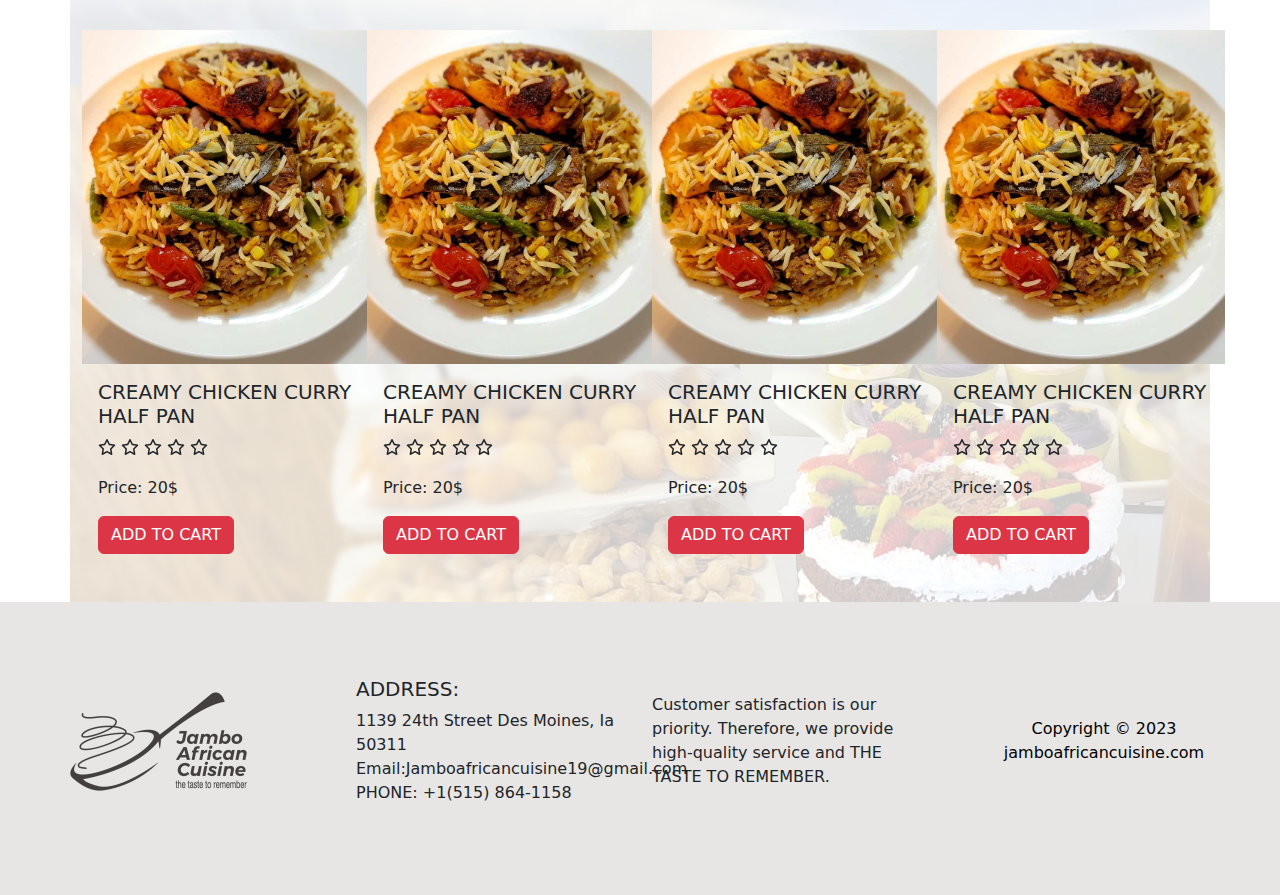
<file: shop.html>
<!doctype html>
<html lang="en">
<head>
    <meta charset="UTF-8">
    <meta name="viewport"
          content="width=device-width, user-scalable=no, initial-scale=1.0, maximum-scale=1.0, minimum-scale=1.0">
    <meta http-equiv="X-UA-Compatible" content="ie=edge">
    <link rel="preconnect" href="https://fonts.googleapis.com">
    <link rel="preconnect" href="https://fonts.gstatic.com" crossorigin>
    <link href="https://fonts.googleapis.com/css2?family=Bebas+Neue&family=Noto+Naskh+Arabic:wght@400;500;600;700&display=swap" rel="stylesheet">
    <title>Document</title>
    <link rel="stylesheet" href="assets/css/all.min.css">
    <link rel="stylesheet" href="assets/css/bootstrap.min.css">
    <link rel="stylesheet" href="assets/css/style.css">
</head>
<body>
<header id="header" class="navbar-demo">
    <div class="nav-bar">
        <ul>
            <li>
                <a href="index.html" class="hover active">Home</a>
                <a href="individual.html" class=" hover">INDIVIDUAL MENUS</a>
                <a href="event.html" class=" hover">EVENT PACKAGES</a>
                <a href="shop.html" class=" hover">SHOP</a>
                <a href="gallery.html" class=" hover">GALLERY</a>
                <a href="contact.html" class=" hover">CONTACT</a>
            </li>
        </ul>

    </div>
    <button type="" class="menu-btn"><i class="fa fa-bars" aria-hidden="true"></i></button>
</header>
<section class="header-top">
    <div class="container-fluid">
        <div class="row">
            <div class="col-md-3"></div>
            <div class="col-md-6">
                <div class="row align-items-center">
                    <div class="col-md-6 text-end">
                        <img src="assets/image/Logo-Vector-Converted-197x197.png" alt="">
                    </div>
                    <div class="col-md-6">
                        <h4><a href="#" class="nav-link">JAMBOAFRICANCUISINE.COM </a></h4>
                        <p>catering service</p>
                    </div>
                </div>
            </div>
            <div class="col-md-3 text-end justify-content-center d-flex align-items-center">
                <a href="" class="btn btn-success">Book Now</a>
            </div>
        </div>
        <div class="row ">
            <div class="col-md-3"></div>
            <div class="col-md-6 ">
                <nav class="navbar navbar-expand main-nav">
                    <ul class="navbar-nav w-100 justify-content-center">
                        <li><a href="index.html" class="nav-link hover active">Home</a></li>
                        <li><a href="individual.html" class="nav-link hover">INDIVIDUAL MENUS</a></li>
                        <li><a href="event.html" class="nav-link hover">EVENT PACKAGES</a></li>
                        <li><a href="shop.html" class="nav-link hover">SHOP</a></li>
                        <li><a href="gallery.html" class="nav-link hover">GALLERY</a></li>
                        <li><a href="contact.html" class="nav-link hover">CONTACT</a></li>
                    </ul>
                </nav>
            </div>
            <div class="col-md-3">
                <div class="w-75">
                    <nav class="navbar navbar-expand main-nav">
                        <ul class="navbar-nav w-100 justify-content-between nav-icon">
                            <li><a href="" class="nav-link hover"><i class="fa-brands fa-square-facebook"></i></a></li>
                            <li><a href="" class="nav-link hover"><i class="fa-brands fa-square-instagram"></i></a></li>
                            <li><a href="" class="nav-link cart hover">Cart <i class="fa-solid fa-bag-shopping p-2"></i></a></li>
                        </ul>
                    </nav>
                </div>
            </div>
        </div>
    </div>
</section>

<section class="py-5 ">
    <div class="row">
        <div class="col-md-12 mx-auto">
            <div class="banner-contant position-relative z-index-99 text-center">
                <h1 class="text-danger">OUR MENU</h1>
            </div>
        </div>
    </div>
</section>

<section class="menu">
    <div class="container menu-background">
        <div class="row" >
            <div class="col-md-3">
                <div class="card bg-transparent menu-card border-0"  style="width: 18rem;">
                    <img src="assets/image/1.jpg" class="card-img-top rounded-0" alt="...">
                    <div class="card-body pb-5">
                        <h5 class="card-title">CREAMY CHICKEN CURRY HALF PAN</h5>
                        <p class="card-text">
                            <i class="fa-regular fa-star"></i>
                            <i class="fa-regular fa-star"></i>
                            <i class="fa-regular fa-star"></i>
                            <i class="fa-regular fa-star"></i>
                            <i class="fa-regular fa-star"></i>
                        </p>
                        <p>Price: 20$</p>
                        <a href="#" class="btn btn-danger">ADD TO CART</a>
                    </div>
                </div>
            </div>
            <div class="col-md-3">
                <div class="card bg-transparent menu-card border-0"  style="width: 18rem;">
                    <img src="assets/image/1.jpg" class="card-img-top rounded-0" alt="...">
                    <div class="card-body pb-5">
                        <h5 class="card-title">CREAMY CHICKEN CURRY HALF PAN</h5>
                        <p class="card-text">
                            <i class="fa-regular fa-star"></i>
                            <i class="fa-regular fa-star"></i>
                            <i class="fa-regular fa-star"></i>
                            <i class="fa-regular fa-star"></i>
                            <i class="fa-regular fa-star"></i>
                        </p>
                        <p>Price: 20$</p>
                        <a href="#" class="btn btn-danger">ADD TO CART</a>
                    </div>
                </div>
            </div>
            <div class="col-md-3">
                <div class="card bg-transparent menu-card border-0"  style="width: 18rem;">
                    <img src="assets/image/1.jpg" class="card-img-top rounded-0" alt="...">
                    <div class="card-body pb-5">
                        <h5 class="card-title">CREAMY CHICKEN CURRY HALF PAN</h5>
                        <p class="card-text">
                            <i class="fa-regular fa-star"></i>
                            <i class="fa-regular fa-star"></i>
                            <i class="fa-regular fa-star"></i>
                            <i class="fa-regular fa-star"></i>
                            <i class="fa-regular fa-star"></i>
                        </p>
                        <p>Price: 20$</p>
                        <a href="#" class="btn btn-danger">ADD TO CART</a>
                    </div>
                </div>
            </div>
            <div class="col-md-3">
                <div class="card bg-transparent menu-card border-0"  style="width: 18rem;">
                    <img src="assets/image/1.jpg" class="card-img-top rounded-0" alt="...">
                    <div class="card-body pb-5">
                        <h5 class="card-title">CREAMY CHICKEN CURRY HALF PAN</h5>
                        <p class="card-text">
                            <i class="fa-regular fa-star"></i>
                            <i class="fa-regular fa-star"></i>
                            <i class="fa-regular fa-star"></i>
                            <i class="fa-regular fa-star"></i>
                            <i class="fa-regular fa-star"></i>
                        </p>
                        <p>Price: 20$</p>
                        <a href="#" class="btn btn-danger">ADD TO CART</a>
                    </div>
                </div>
            </div>
            <div class="col-md-3">
                <div class="card bg-transparent menu-card border-0"  style="width: 18rem;">
                    <img src="assets/image/1.jpg" class="card-img-top rounded-0" alt="...">
                    <div class="card-body pb-5">
                        <h5 class="card-title">CREAMY CHICKEN CURRY HALF PAN</h5>
                        <p class="card-text">
                            <i class="fa-regular fa-star"></i>
                            <i class="fa-regular fa-star"></i>
                            <i class="fa-regular fa-star"></i>
                            <i class="fa-regular fa-star"></i>
                            <i class="fa-regular fa-star"></i>
                        </p>
                        <p>Price: 20$</p>
                        <a href="#" class="btn btn-danger">ADD TO CART</a>
                    </div>
                </div>
            </div>
            <div class="col-md-3">
                <div class="card bg-transparent menu-card border-0"  style="width: 18rem;">
                    <img src="assets/image/1.jpg" class="card-img-top rounded-0" alt="...">
                    <div class="card-body pb-5">
                        <h5 class="card-title">CREAMY CHICKEN CURRY HALF PAN</h5>
                        <p class="card-text">
                            <i class="fa-regular fa-star"></i>
                            <i class="fa-regular fa-star"></i>
                            <i class="fa-regular fa-star"></i>
                            <i class="fa-regular fa-star"></i>
                            <i class="fa-regular fa-star"></i>
                        </p>
                        <p>Price: 20$</p>
                        <a href="#" class="btn btn-danger">ADD TO CART</a>
                    </div>
                </div>
            </div>
            <div class="col-md-3">
                <div class="card bg-transparent menu-card border-0"  style="width: 18rem;">
                    <img src="assets/image/1.jpg" class="card-img-top rounded-0" alt="...">
                    <div class="card-body pb-5">
                        <h5 class="card-title">CREAMY CHICKEN CURRY HALF PAN</h5>
                        <p class="card-text">
                            <i class="fa-regular fa-star"></i>
                            <i class="fa-regular fa-star"></i>
                            <i class="fa-regular fa-star"></i>
                            <i class="fa-regular fa-star"></i>
                            <i class="fa-regular fa-star"></i>
                        </p>
                        <p>Price: 20$</p>
                        <a href="#" class="btn btn-danger">ADD TO CART</a>
                    </div>
                </div>
            </div>
            <div class="col-md-3">
                <div class="card bg-transparent menu-card border-0"  style="width: 18rem;">
                    <img src="assets/image/1.jpg" class="card-img-top rounded-0" alt="...">
                    <div class="card-body pb-5">
                        <h5 class="card-title">CREAMY CHICKEN CURRY HALF PAN</h5>
                        <p class="card-text">
                            <i class="fa-regular fa-star"></i>
                            <i class="fa-regular fa-star"></i>
                            <i class="fa-regular fa-star"></i>
                            <i class="fa-regular fa-star"></i>
                            <i class="fa-regular fa-star"></i>
                        </p>
                        <p>Price: 20$</p>
                        <a href="#" class="btn btn-danger">ADD TO CART</a>
                    </div>
                </div>
            </div>
            <div class="col-md-3">
                <div class="card bg-transparent menu-card border-0"  style="width: 18rem;">
                    <img src="assets/image/1.jpg" class="card-img-top rounded-0" alt="...">
                    <div class="card-body pb-5">
                        <h5 class="card-title">CREAMY CHICKEN CURRY HALF PAN</h5>
                        <p class="card-text">
                            <i class="fa-regular fa-star"></i>
                            <i class="fa-regular fa-star"></i>
                            <i class="fa-regular fa-star"></i>
                            <i class="fa-regular fa-star"></i>
                            <i class="fa-regular fa-star"></i>
                        </p>
                        <p>Price: 20$</p>
                        <a href="#" class="btn btn-danger">ADD TO CART</a>
                    </div>
                </div>
            </div>
            <div class="col-md-3">
                <div class="card bg-transparent menu-card border-0"  style="width: 18rem;">
                    <img src="assets/image/1.jpg" class="card-img-top rounded-0" alt="...">
                    <div class="card-body pb-5">
                        <h5 class="card-title">CREAMY CHICKEN CURRY HALF PAN</h5>
                        <p class="card-text">
                            <i class="fa-regular fa-star"></i>
                            <i class="fa-regular fa-star"></i>
                            <i class="fa-regular fa-star"></i>
                            <i class="fa-regular fa-star"></i>
                            <i class="fa-regular fa-star"></i>
                        </p>
                        <p>Price: 20$</p>
                        <a href="#" class="btn btn-danger">ADD TO CART</a>
                    </div>
                </div>
            </div>
            <div class="col-md-3">
                <div class="card bg-transparent menu-card border-0"  style="width: 18rem;">
                    <img src="assets/image/1.jpg" class="card-img-top rounded-0" alt="...">
                    <div class="card-body pb-5">
                        <h5 class="card-title">CREAMY CHICKEN CURRY HALF PAN</h5>
                        <p class="card-text">
                            <i class="fa-regular fa-star"></i>
                            <i class="fa-regular fa-star"></i>
                            <i class="fa-regular fa-star"></i>
                            <i class="fa-regular fa-star"></i>
                            <i class="fa-regular fa-star"></i>
                        </p>
                        <p>Price: 20$</p>
                        <a href="#" class="btn btn-danger">ADD TO CART</a>
                    </div>
                </div>
            </div>
            <div class="col-md-3">
                <div class="card bg-transparent menu-card border-0"  style="width: 18rem;">
                    <img src="assets/image/1.jpg" class="card-img-top rounded-0" alt="...">
                    <div class="card-body pb-5">
                        <h5 class="card-title">CREAMY CHICKEN CURRY HALF PAN</h5>
                        <p class="card-text">
                            <i class="fa-regular fa-star"></i>
                            <i class="fa-regular fa-star"></i>
                            <i class="fa-regular fa-star"></i>
                            <i class="fa-regular fa-star"></i>
                            <i class="fa-regular fa-star"></i>
                        </p>
                        <p>Price: 20$</p>
                        <a href="#" class="btn btn-danger">ADD TO CART</a>
                    </div>
                </div>
            </div>
        </div>
    </div>
</section>

<footer class="p-5 about">
    <div class="container-fluid">
        <div class="row align-items-center">
            <div class="col-md-3">
                <img src="assets/image/Logo-Vector-Converted-1.png" alt="">
            </div>
            <div class="col-md-3">
                <h5>ADDRESS:</h5>
                <p>1139 24th Street Des Moines, Ia 50311 <br> Email:Jamboafricancuisine19@gmail.com <br> PHONE: +1(515) 864-1158</p>
            </div>
            <div class="col-md-3">
                <p>Customer satisfaction is our priority. Therefore, we provide high-quality service and THE TASTE TO REMEMBER.</p>
            </div>
            <div class="col-md-3">
                <div class="copyright">
                    <p style="padding-left: 40px; text-align: center;">
                        <span style="color: #000000;">Copyright © 2023 <br> jamboafricancuisine.com</span>
                    </p>
                </div>
            </div>
        </div>
    </div>
</footer>

<script src="assets/js/jquery-3-.6.3.min.js"></script>
<script src="assets/js/bootstrap.min.js"></script>
<script src="assets/js/all.min.js"></script>
<script src="assets/js/script.js"></script>
</body>
</html>
</file>
<file: assets/css/style.css>
@import url('https://fonts.googleapis.com/css2?family=Bebas+Neue&family=Noto+Naskh+Arabic:wght@400;500;600;700&display=swap');
body{
    overflow-x: hidden;
}
.main-nav a {
    font-weight: 800;
    color: #240707;
    font-size: 17px;
    text-transform: uppercase;
}
.active{
    color:#95230d!important;
}
.hover:hover{
    color:#95230d;
}
.nav-icon i{
    background: #232020;
}
.nav-icon svg {
    width: 31px;
    height: 31px;
}
.cart {
    background: #303030;
    position: relative;
    display: flex;
    line-height: 30px;
}
.cart:before {
    position: absolute;
    width: 20px;
    background: #303030;
    content: "0";
    right: -10px;
    color: white;
    height: 20px;
    border-radius: 50%;
    text-align: center;
    top: 14px;
    line-height: 20px;
    font-size: 12px;
}
.cart.hover{
    color: white;
    font-size: 14px;
}
.cart svg{
    height: 20px;
    width: 20px;
}
.header-top{
    background: #F4F3F3;
}
.banner {
    height: 450px;
    background-image: url("./../image/banner.jpg");
    background-size: cover;
    position: relative;
    display: flex;
    align-items: center;
    justify-content: center;
    background-repeat: no-repeat;
    background-attachment: fixed;
}
section.banner:after {
    height: 100%;
    width: 100%;
    position: absolute;
    content: '';
    background: black;
    opacity: .3;
    z-index: 1;
}
.banner-contant h1  {
    color: #F1EDED;
    font-family: 'Noto Naskh Arabic', serif;
    font-size: 85px;
}
.banner-contant h3  {
    color: #F1EDED;
    font-family: 'Noto Naskh Arabic', serif;
    font-size: 40px;
}
.z-index-99{
    z-index: 99;
}
.underline{
    position: relative;
    padding-bottom: 14px;
}
.underline:after {
    position: absolute;
    content: '';
    height: 2px;
    width: 80%;
    background: red;
    bottom: 0;
    left: 10%;
}
.about{
    background: #e8e5e5;
}
.about-text{
    color: #504F4F;
    font-family: "Bebas Neue", Sans-serif;
    font-size: 68px;
}
.about-p{
    font-family: 'Noto Naskh Arabic', serif;
    font-size: 20px;
}
.p-100{
    padding: 100px 0 100px 0;
}

.we-serve{
    background-image: url("./../image/porota.jpg");
}
.individual{
    background-image: url("./../image/pic14.jpg");
}
.food-item{
    background-image: url("./../image/rod-long-655834-unsplash.jpg");
    background-attachment: scroll;
    color: #585858;
}
.indi-img{
    background-image: url("./../image/PIC-8.jpg");
    background-attachment: scroll;
    background-repeat: no-repeat;
    background-position: center center;
}

.event{
    background-image: url("./../image/event.jpg");
}
.text-20{
    font-size: 20px;
}
.event-icon svg {
    height: 50px;
    width: 50px;
    background: #8f6746;
    padding: 30px;
    border-radius: 50%;
    margin-top: 30px;
}

.price {
    color: #C9340F;
    font-size: 35px;
}

.price span {
    font-size: 60px;
}

.title {
    background: #C9340F;
    width: 100%;
    font-size: 30px;
    color: white;
    font-weight: 600;
    padding: 25px 0;
}
.menu-background{
    background-image: url("../../assets/image/pic14.jpg");
    position: relative;
}
.menu-background:after {
    position: absolute;
    background: white;
    height: 100%;
    width: 100%;
    content: '';
    top: 0;
    left: 0;
    opacity: 0.8;
    z-index: 1;
}
.menu-card{
    z-index: 99;
}
.gallery{
    background-image: url("../../assets/image/pic9-2-rotated.jpg");
}
.gallery:after {
    background: transparent!important;
    opacity: 1!important;
}
.contact-top{
    background-image: url("../../assets/image/pic15.jpg");
    background-attachment: scroll;
    background-position: center center;
}
.contact-title {
    color: #C9340F;
}
.contact-title:after {
    position: absolute;
    content: '';
    height: 5px;
    width: 30%;
    background: red;
    bottom: -5px;
    left: 35%;
}

.contact-h2 {
    font-size: 50px;
    color: #565656;
}
.contact{
    background-image: url("../../assets/image/hector-martinez-110928-unsplash.jpg");
    background-attachment: scroll;
    background-position: center center;
}
.contact:after {
    background: white!important;
    opacity: .9!important;
}
.height-auto{
    height: auto!important;
}
.image img {
     width: 300px;
    height: 200px;
 }


.navbar-demo {
    display: table;
    width: 100%;
    position: fixed;
    z-index: 99;
    display: none;
}

.navbar-demo .nav-bar ul li {
    display: block;
}

.navbar-demo .nav-bar ul {
    padding: 0;
    display: table;
    text-align: center;
    display:flex;
    flex-wrap:wrap;
    justify-content:center;
    align-items: center;
    margin: 0;
    padding: 0;
}

.navbar-demo .nav-bar ul li a {
    font-size: 18px;
    display: inline-block;
    text-align: center;
    text-decoration: none;
    color: #000;
    padding: 18px;
    text-transform: uppercase;
}

.nav-bar {
    text-align: center;
    display:flex;
    flex-wrap:wrap;
    justify-content:center;
    align-items: center;
    position: relative;
}
.navbar-demo button.menu-btn {
    display:none;
}







@media only screen and (max-width: 767px){
    .header-top{
        display: none;
    }
    .navbar-demo  button.menu-btn {
        position: absolute;
        top: 0;
        right: 0;
        background-color: unset;
        border: 0;
        font-size: 26px;
        display:block;
        padding: 23px;
        color: #fff;
        outline: none;
    }
    .navbar-demo{
        height:100%;
        z-index: 999;
        display: block;
    }
    .navbar-demo .nav-bar {
        left: -950px;
        background-color: #000000d9;
        transition: 1s;
        height: 100%;
    }

    .navbar-demo.open-nav  .nav-bar{
        left: 0;
        width: 100%;
        transition: left 0.5s;
        height: 100%;
    }

    .navbar-demo .nav-bar ul li a {
        display: block;
        color: #fff;
    }
    .navbar-demo.open-nav button.menu-btn i:before {
        content: '\f00d ';
    }
}
</file>
